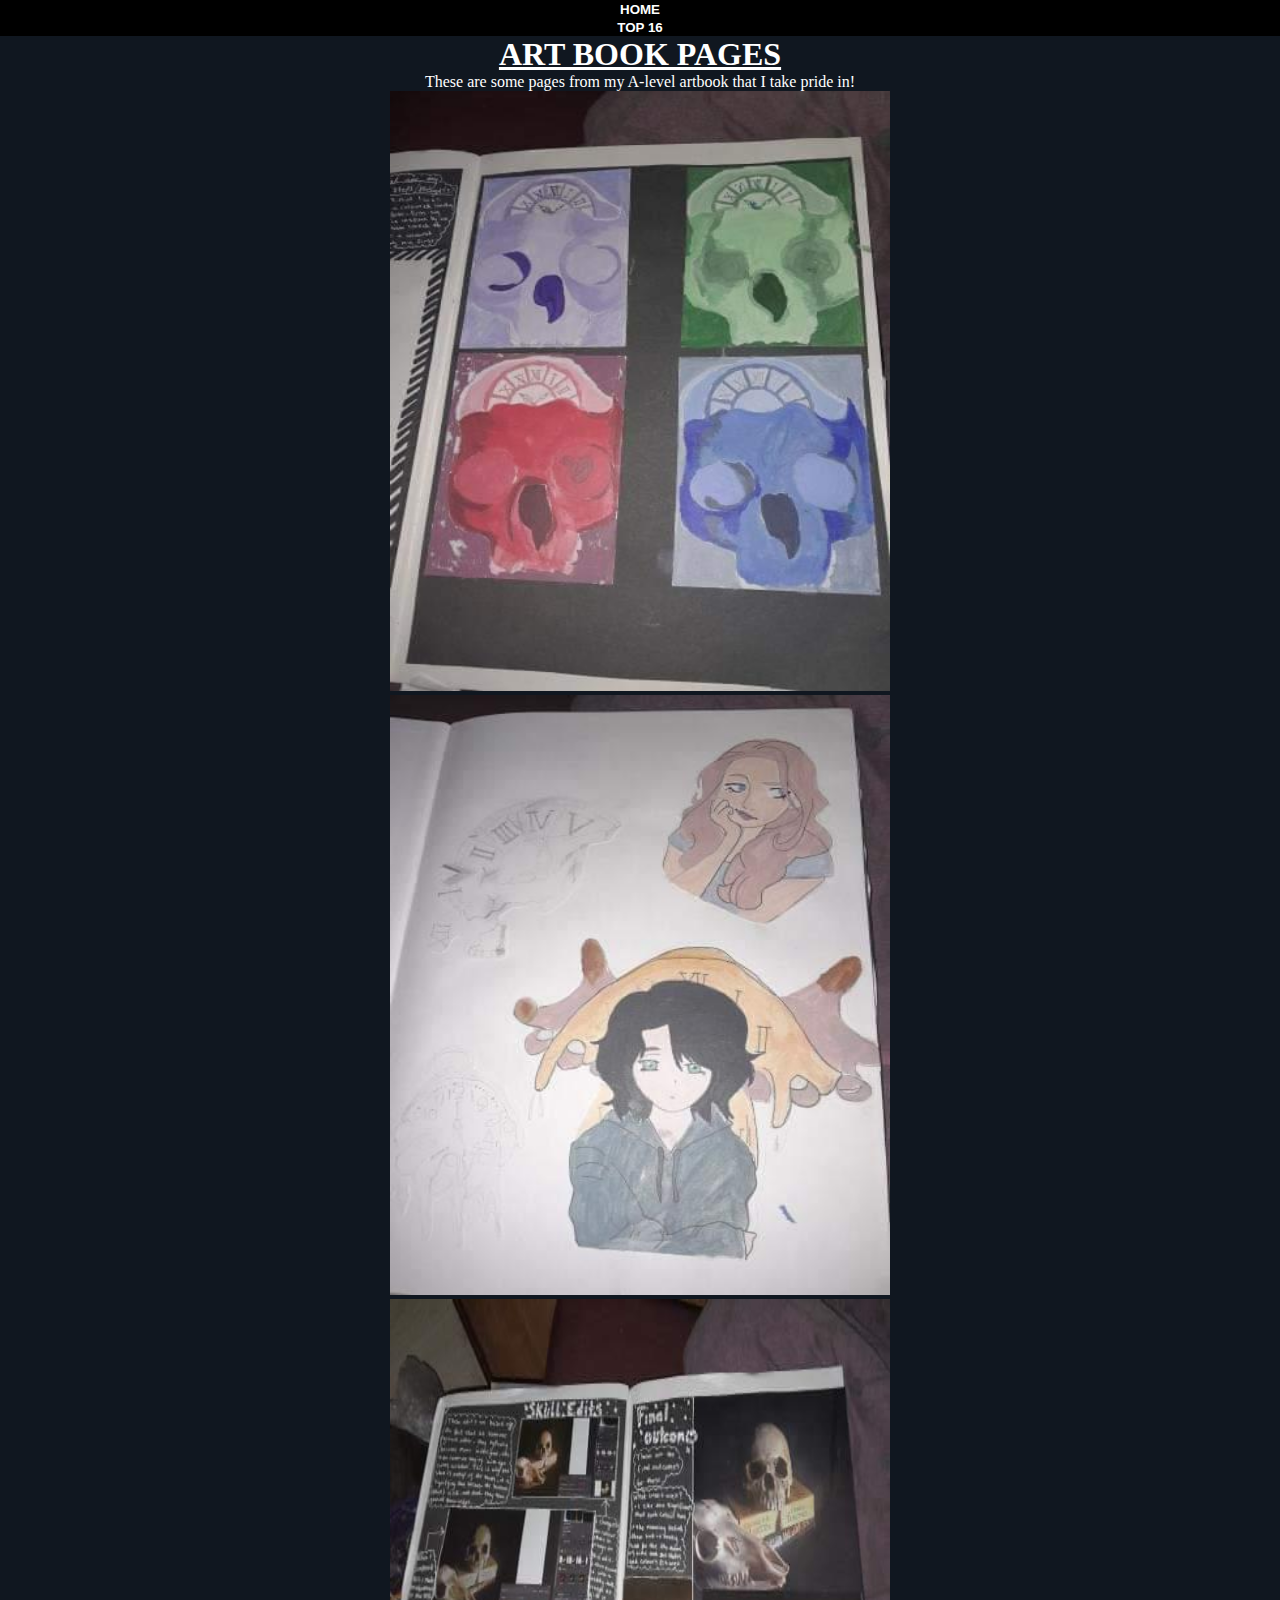
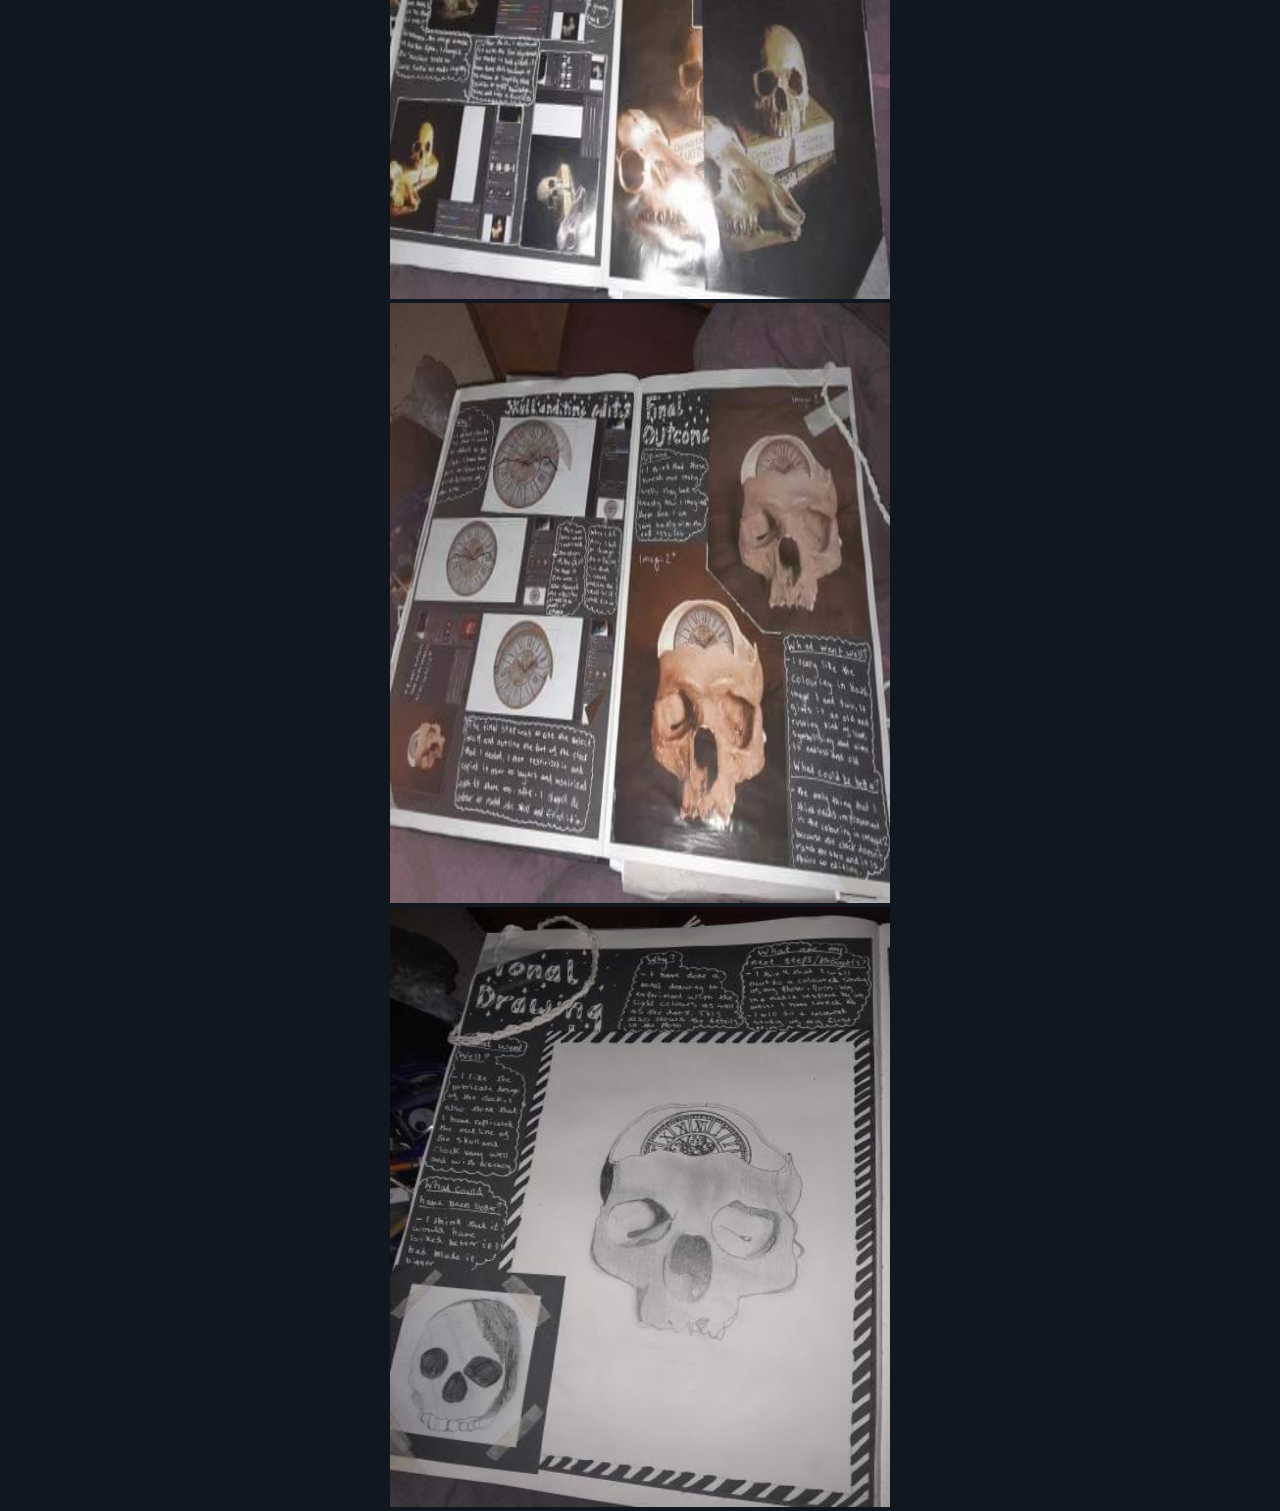
<file: ArtBookPages.html>
<!DOCTYPE html>
<html lang="en">
<head>
    <meta charset="UTF-8">
    <meta name="viewport" content="width=device-width, initial-scale=1.0">
    <link rel="stylesheet" href="style.css">
    <link rel="icon" href="https://aceinc.online/images/Logo/Logo Standing.png">
    <title>Tyler's Portfolio</title>
    <link href="https://cdn.jsdelivr.net/npm/bootstrap@5.3.2/dist/css/bootstrap.min.css" 
    rel="stylesheet" integrity="sha384-T3c6CoIi6uLrA9TneNEoa7RxnatzjcDSCmG1MXxSR1GAsXEV/Dwwykc2MPK8M2HN" 
    crossorigin="anonymous">
    <script src="https://cdn.jsdelivr.net/npm/bootstrap@5.3.2/dist/js/bootstrap.bundle.min.js" 
    integrity="sha384-C6RzsynM9kWDrMNeT87bh95OGNyZPhcTNXj1NW7RuBCsyN/o0jlpcV8Qyq46cDfL" 
    crossorigin="anonymous"></script>
</head>
<body class="body">
    <div class="row">
        <nav class="navbar navbar-expand-lg NavigationBar">
            <div class="col-sm-4"></div>
            <div class="col-sm-2 NavButton"><a href="./index.html"><button class="NavButton">Home</button></a></div>
            <div class="col-sm-2 NavButton"><a href="./portfolio.html"><button class="NavButton">Top 16</button></a></div>
            <div class="col-sm-4"></div>
        </nav>
    </div>

    <div class="container" style="text-align: center; ">
        <h1 class="SubHeader">
            Art Book Pages
        </h1>
        <p>These are some pages from my A-level artbook that I take pride in!</p>

        <div class="row">
            <div class="col-sm-6">
                <figure>
                    <img src="images/AnimePortraits/ArtBookPages/ABP 1.jpg" class="figure-img img-fluid rounded image" >
                    <figcaption class="figure-caption text-light">

                </figcaption>
                </figure>
            </div>
            <div class="col-sm-6">
                <figure>
                    <img src="images/AnimePortraits/ArtBookPages/ABP 2.jpg" class="figure-img img-fluid rounded image" >
                    <figcaption class="figure-caption text-light">
                        
                </figcaption>
                </figure>
            </div>
            <div class="col-sm-6">
                <figure>
                    <img src="images/AnimePortraits/ArtBookPages/ABP 3.jpg" class="figure-img img-fluid rounded image" >
                    <figcaption class="figure-caption text-light">
                        
                </figcaption>
                </figure>
            </div>
            <div class="col-sm-6">
                <figure>
                    <img src="images/AnimePortraits/ArtBookPages/ABP 4.jpg" class="figure-img img-fluid rounded image" >
                    <figcaption class="figure-caption text-light">
                        
                </figcaption>
                </figure>
            </div>
            <div class="col-sm-6">
                <figure>
                    <img src="images/AnimePortraits/ArtBookPages/ABP 5.jpg" class="figure-img img-fluid rounded image">
                    <figcaption class="figure-caption text-light">

                    </figcaption>
                </figure>
            </div>
        </div>
    </div>
    
    <script src="https://cdn.jsdelivr.net/npm/@popperjs/core@2.11.8/dist/umd/popper.min.js" integrity="sha384-I7E8VVD/ismYTF4hNIPjVp/Zjvgyol6VFvRkX/vR+Vc4jQkC+hVqc2pM8ODewa9r" crossorigin="anonymous"></script>
<script src="https://cdn.jsdelivr.net/npm/bootstrap@5.3.2/dist/js/bootstrap.min.js" integrity="sha384-BBtl+eGJRgqQAUMxJ7pMwbEyER4l1g+O15P+16Ep7Q9Q+zqX6gSbd85u4mG4QzX+" crossorigin="anonymous"></script>
</body>
</html>
</file>
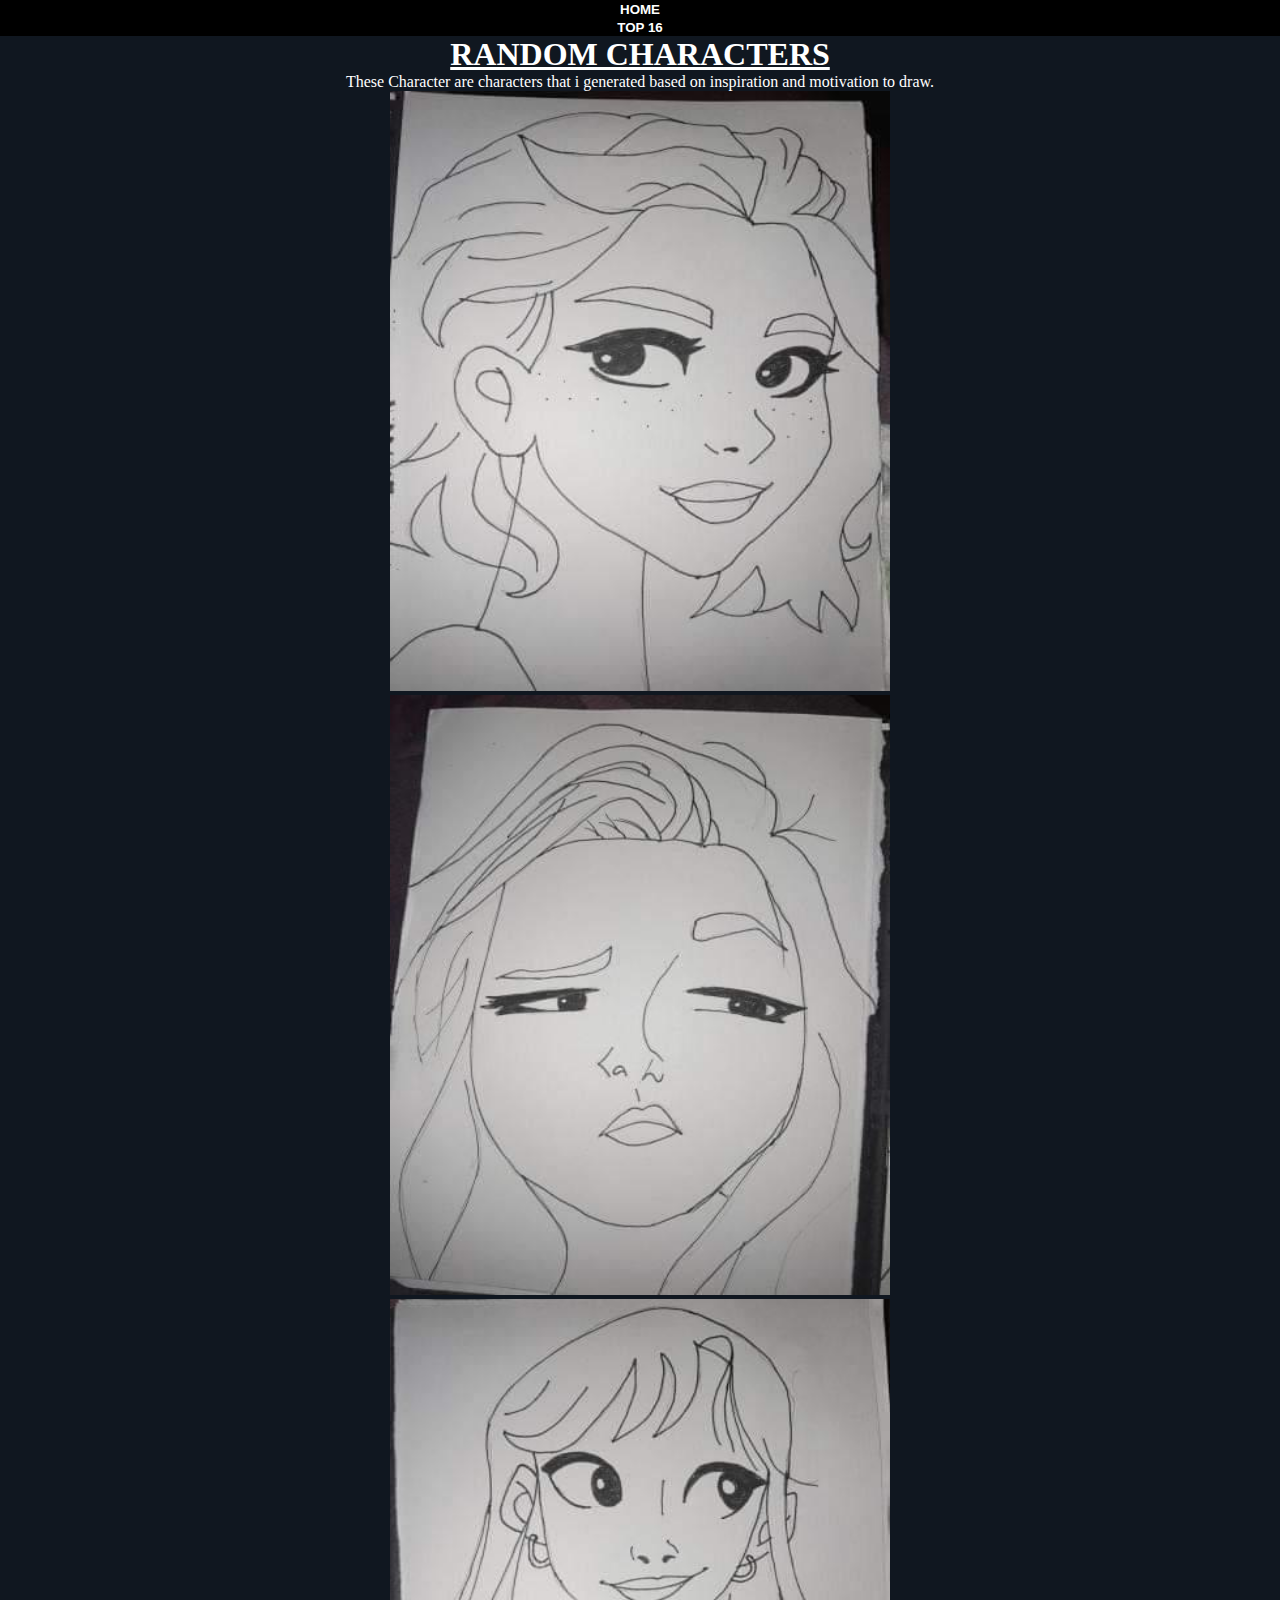
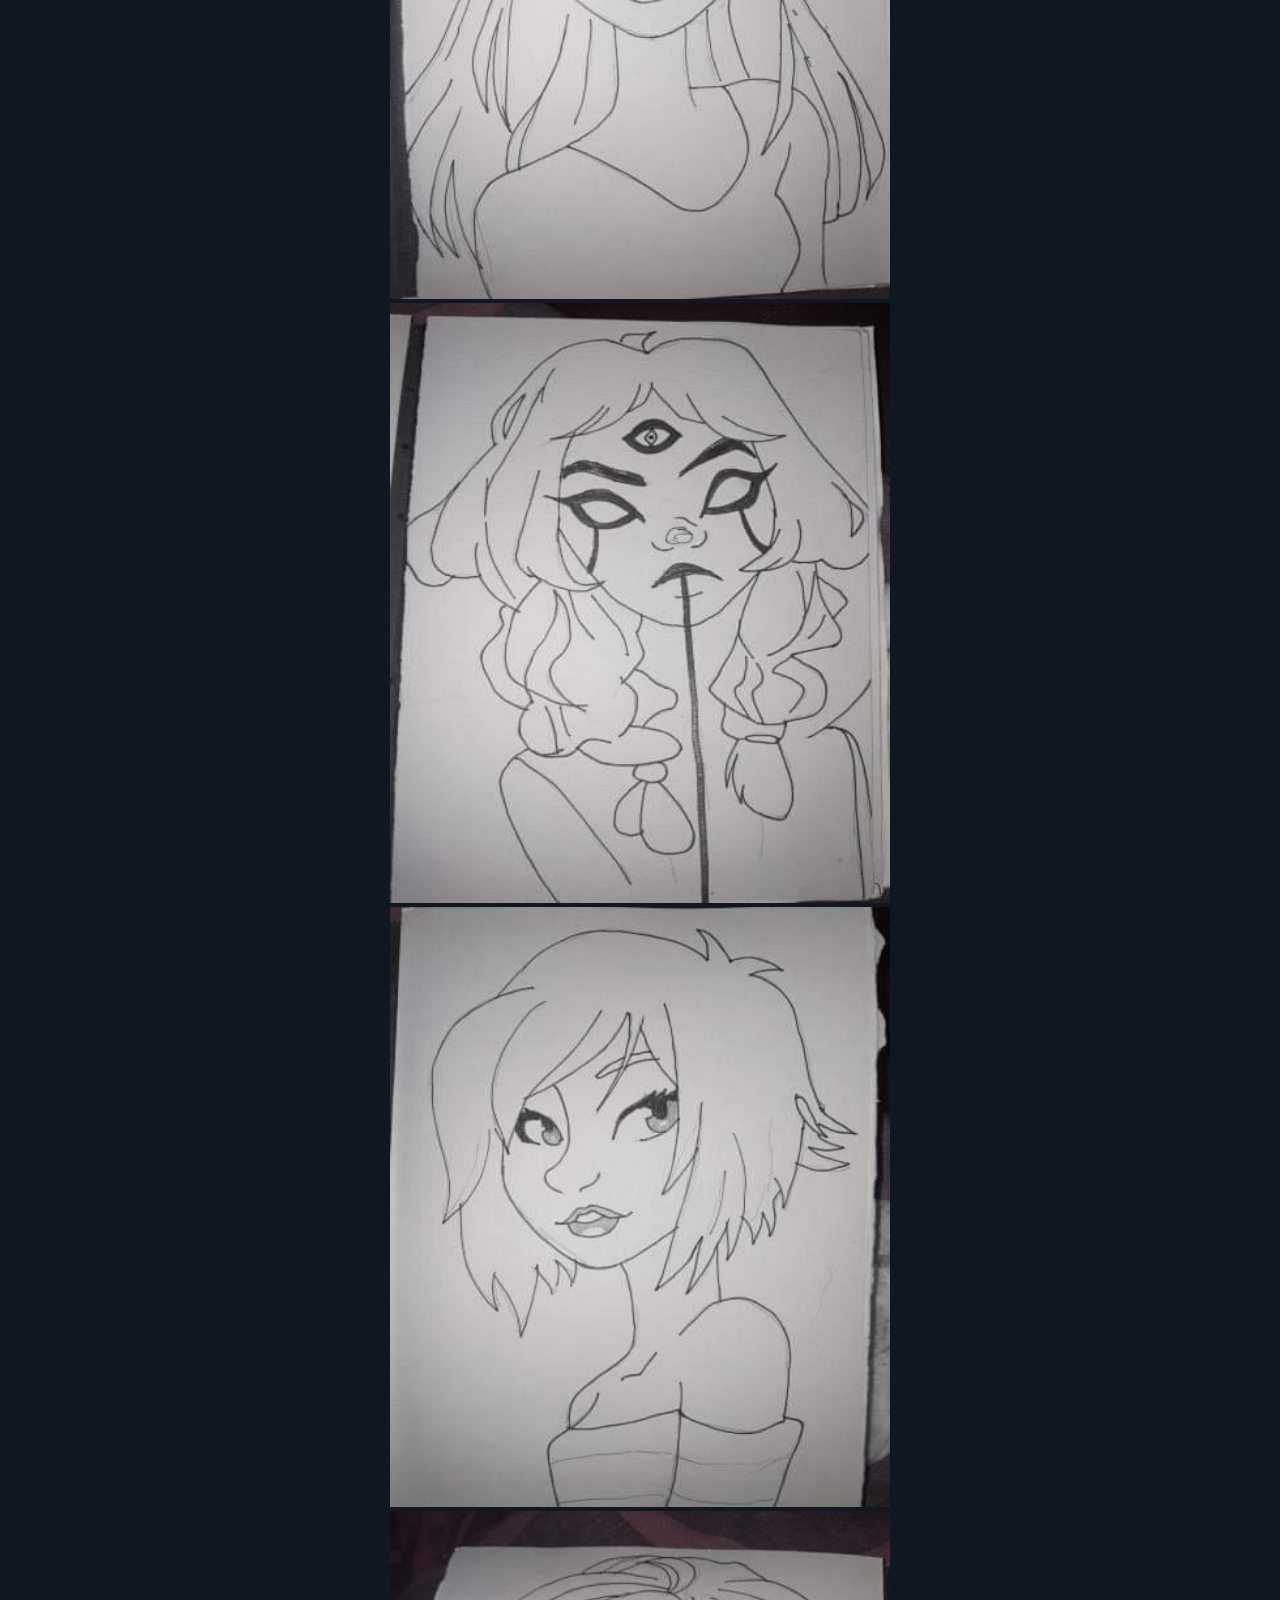
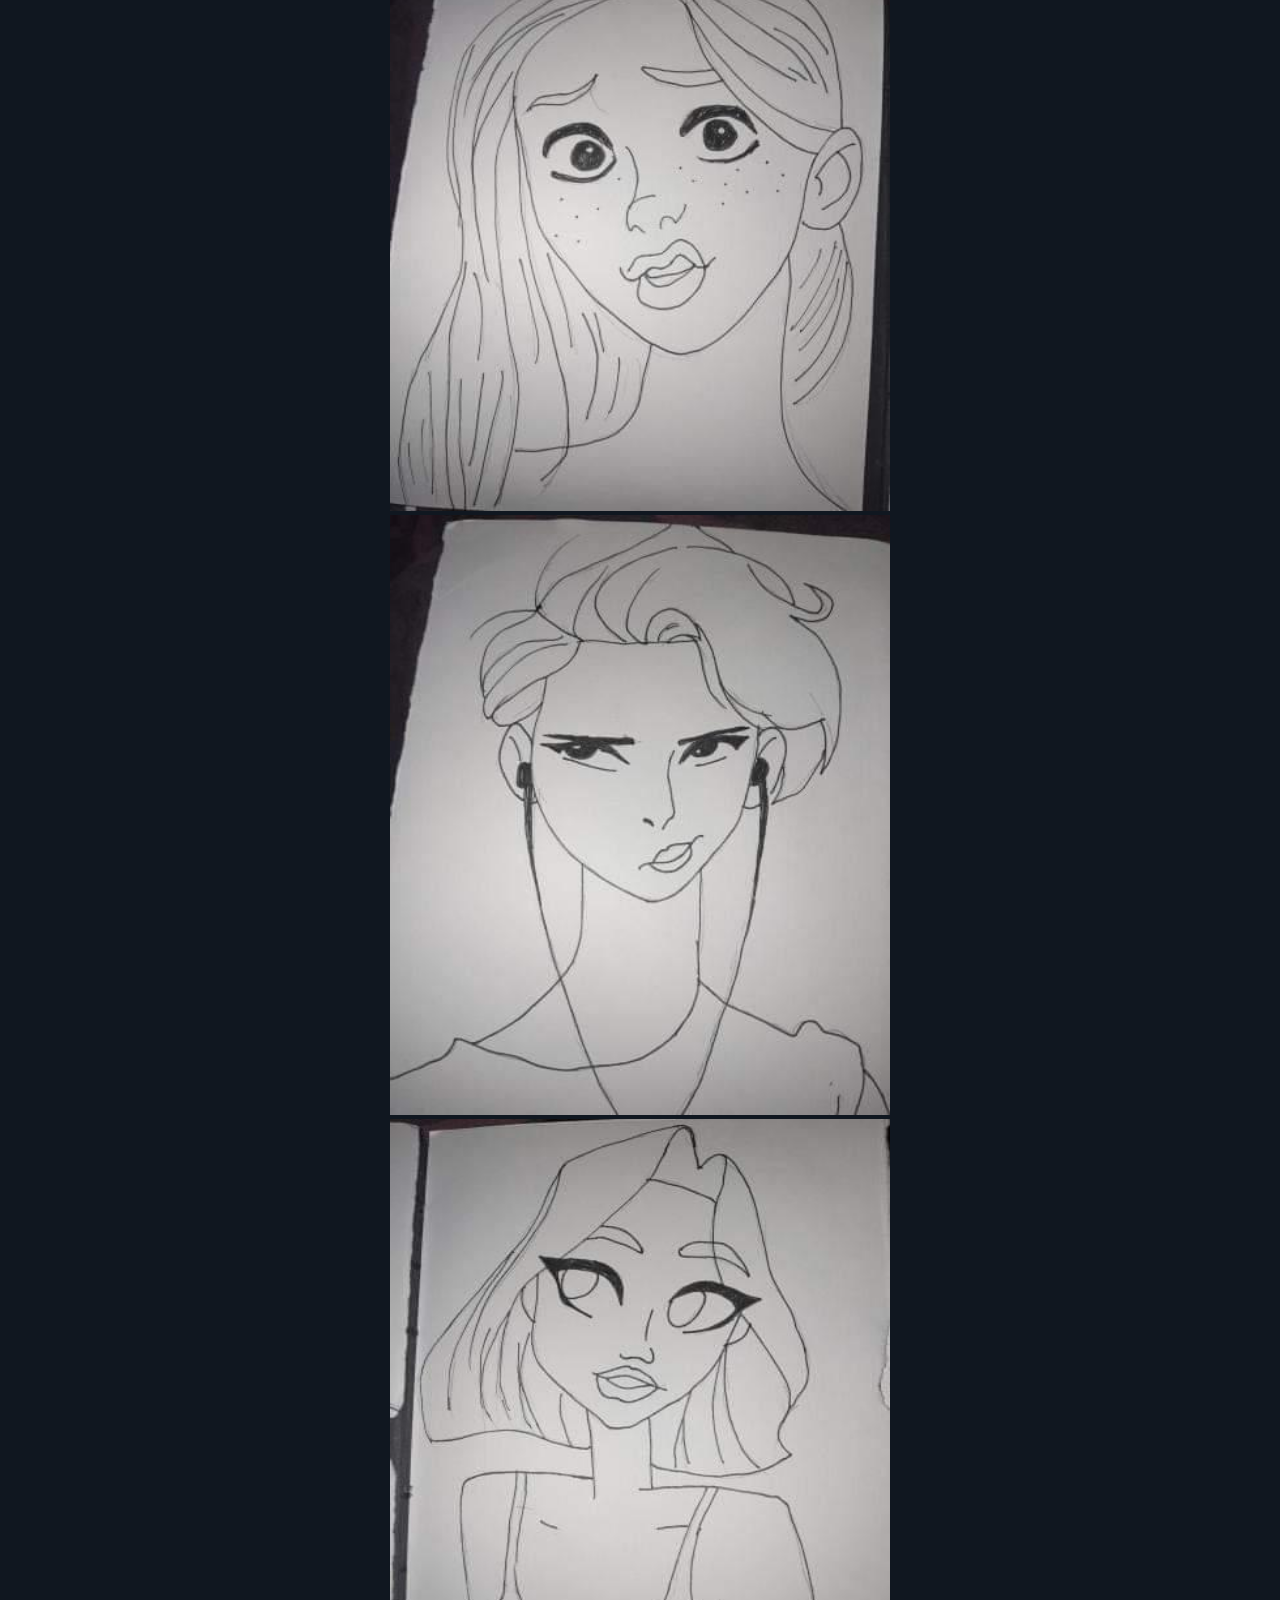
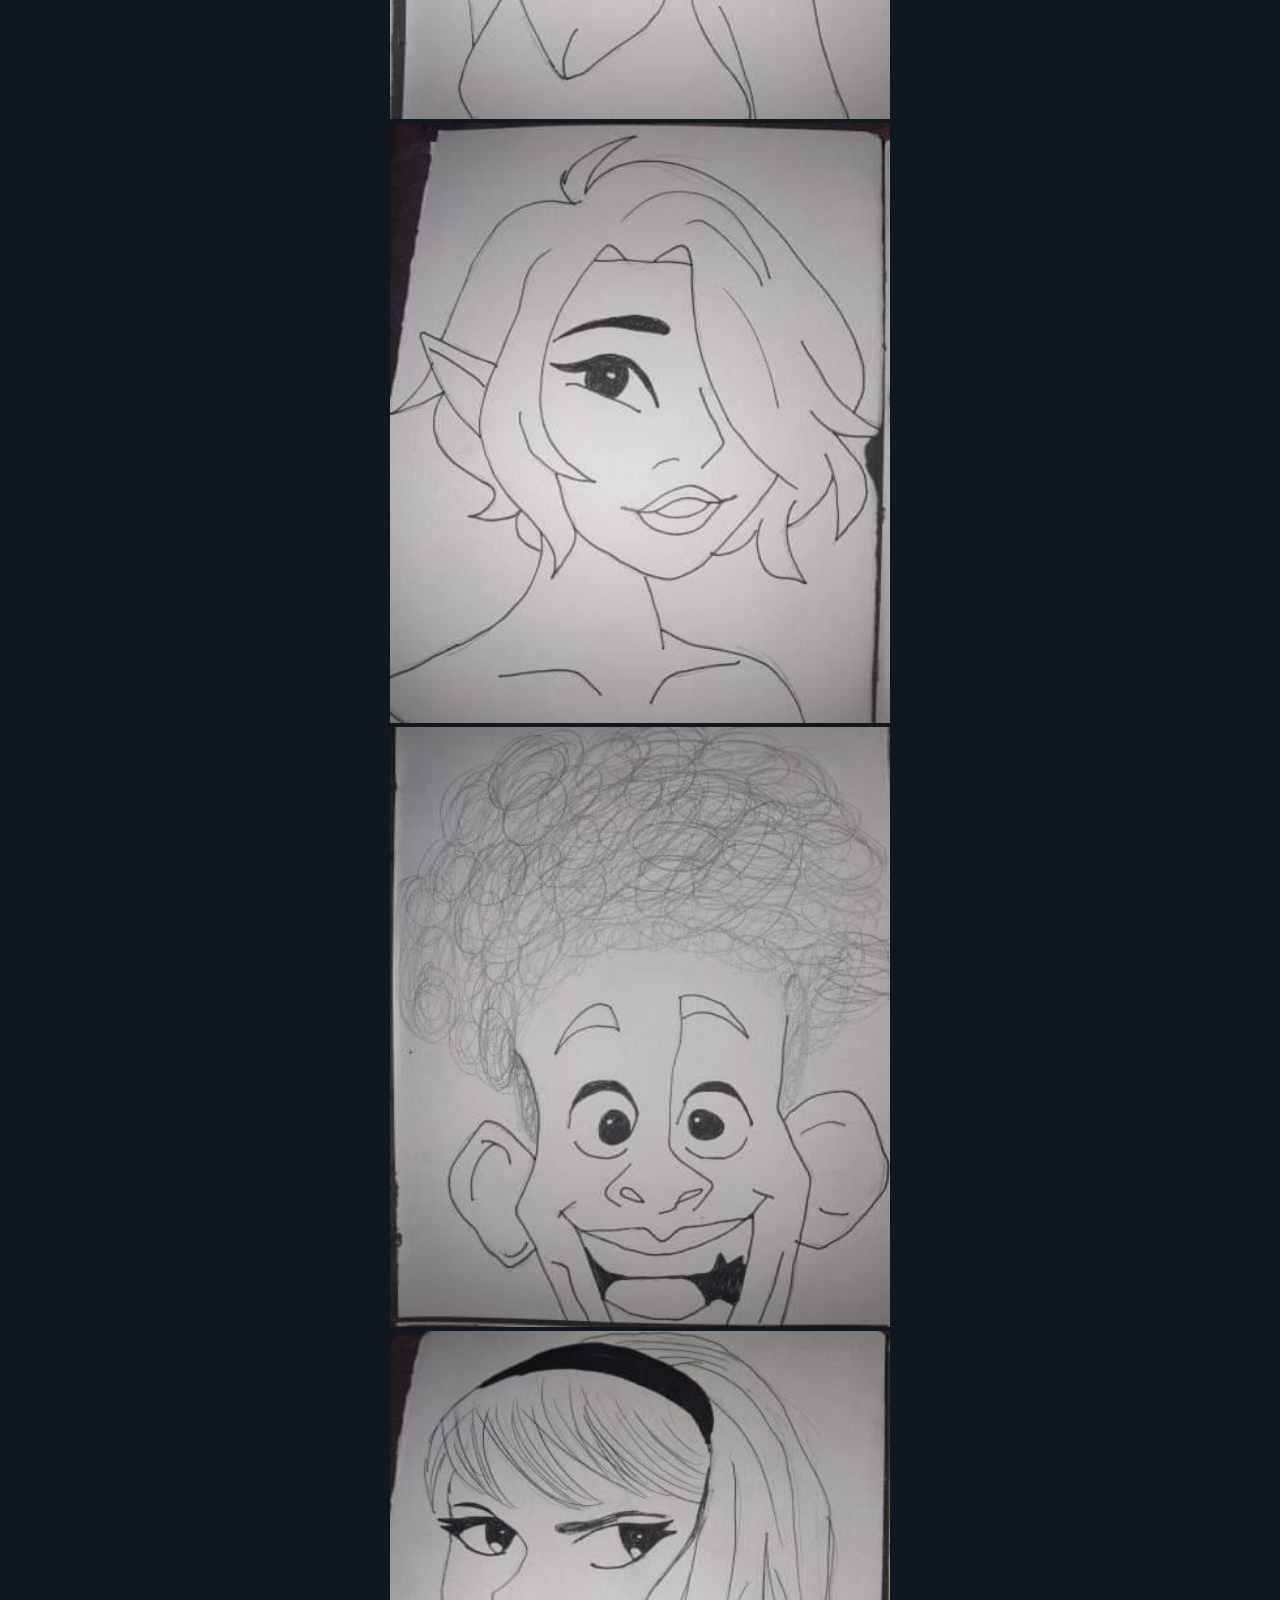
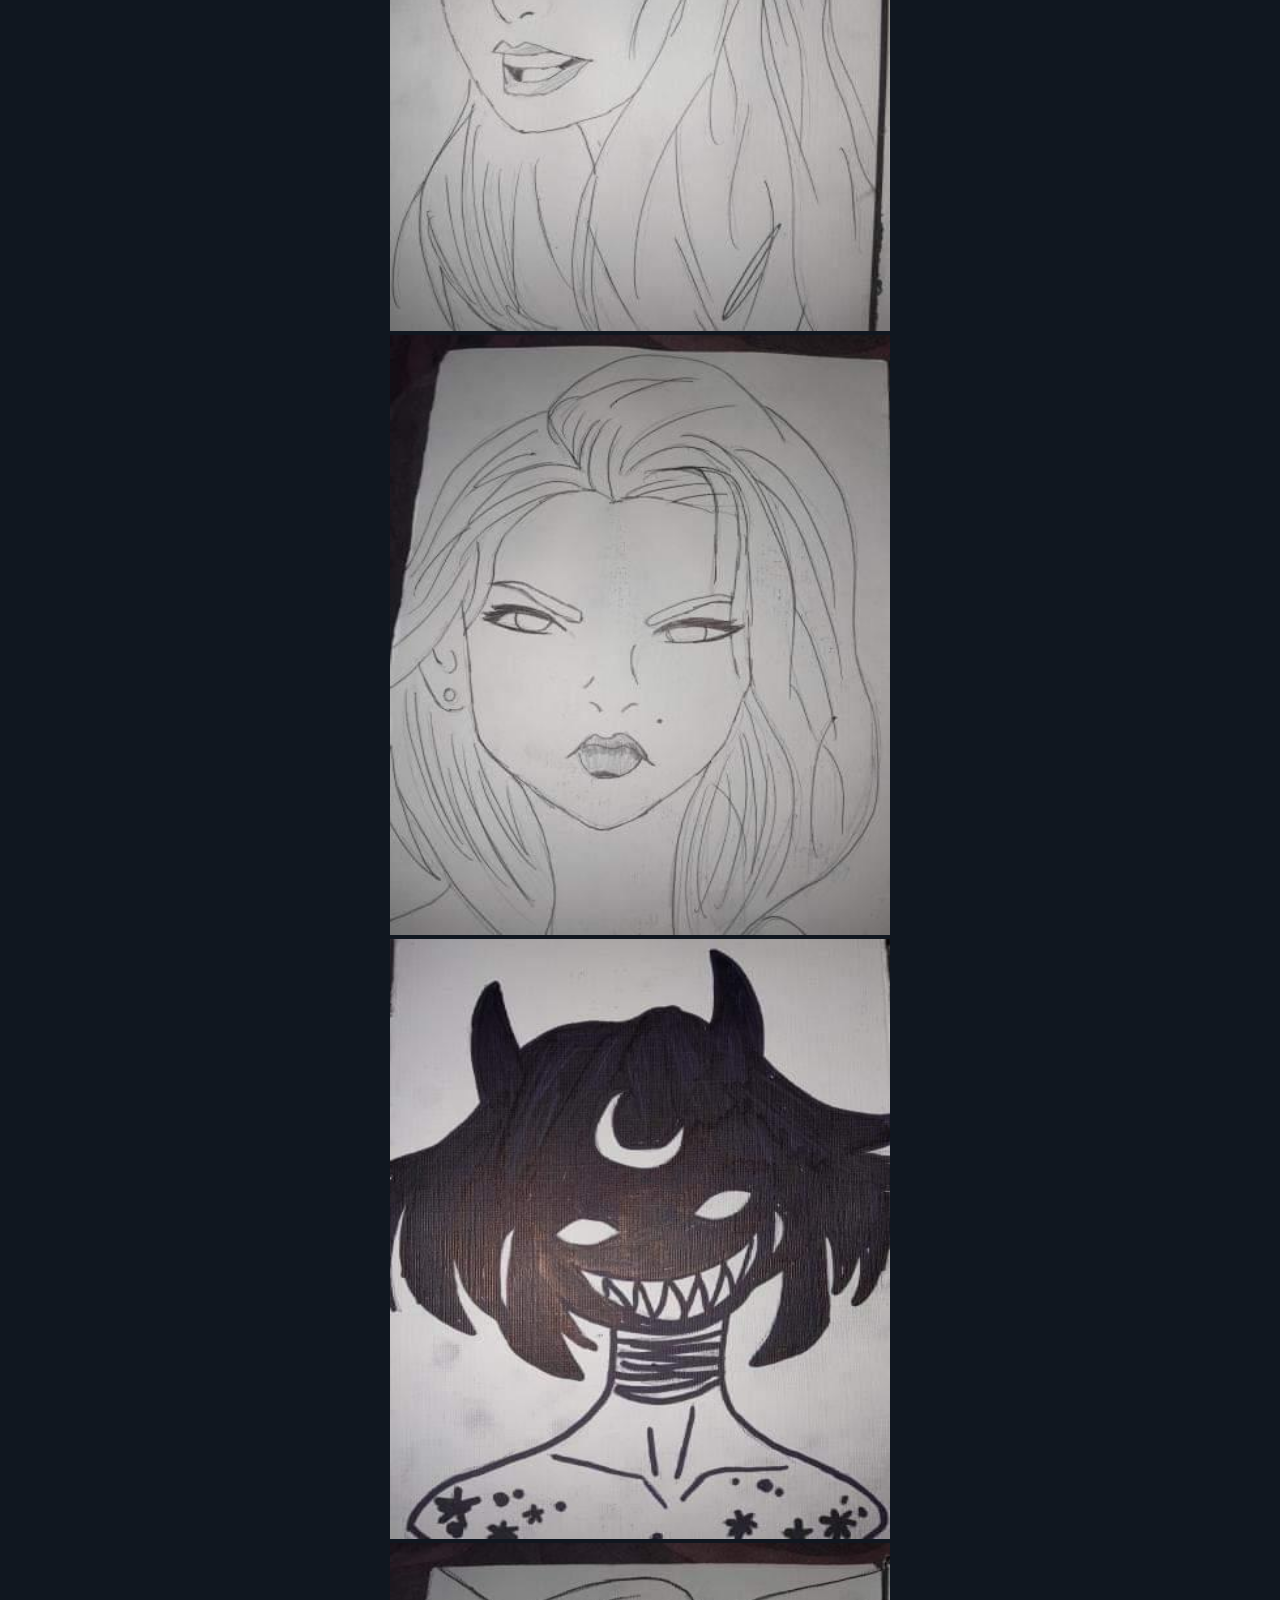
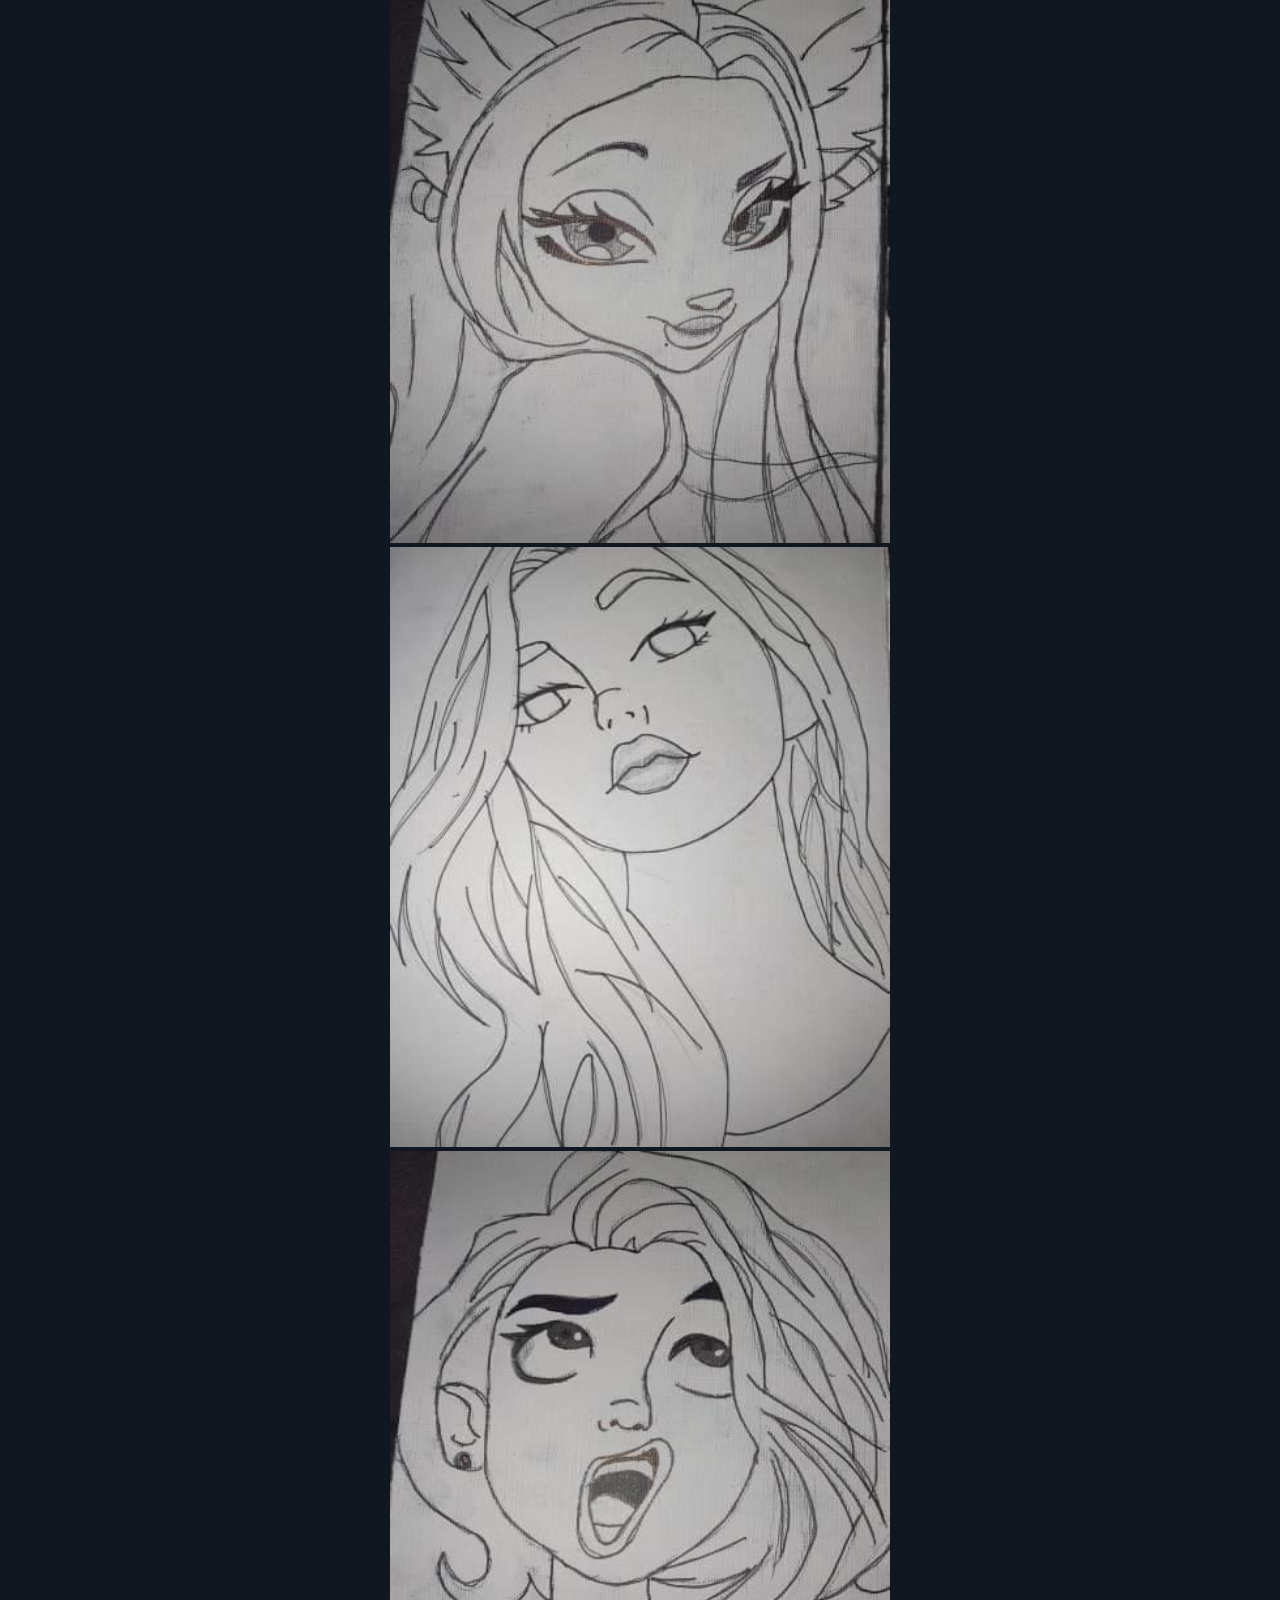
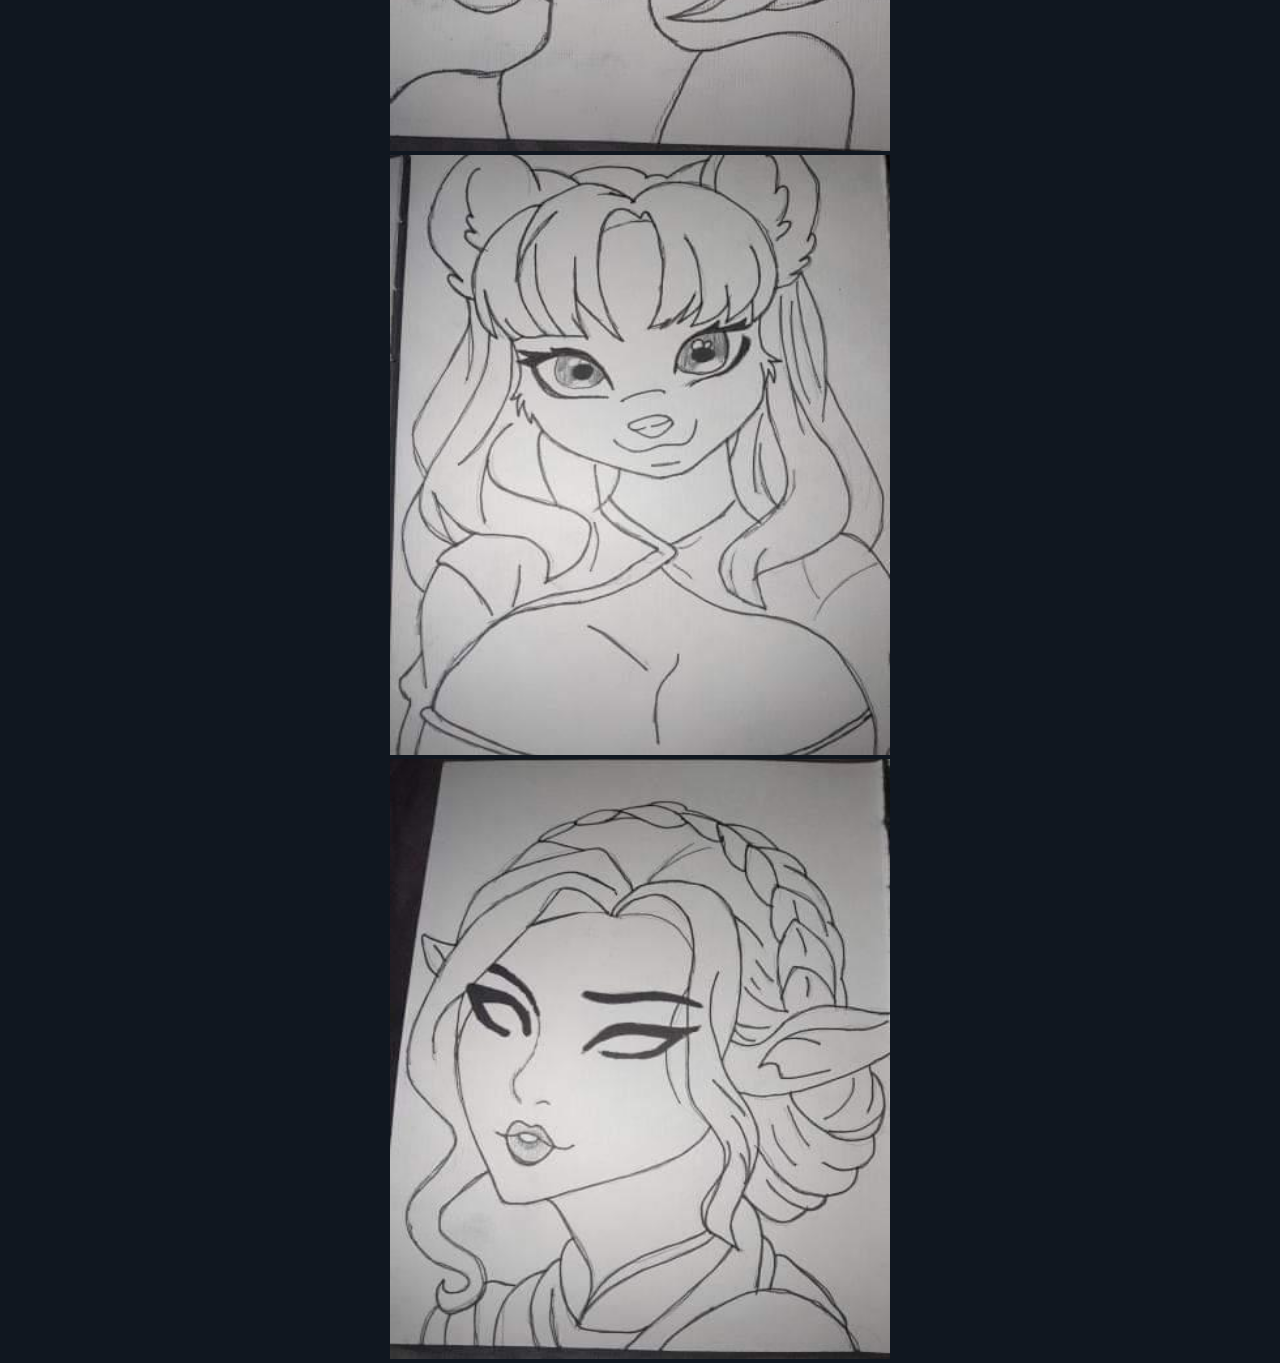
<file: GeneratedDrawings.html>
<!DOCTYPE html>
<html lang="en">
<head>
    <meta charset="UTF-8">
    <meta name="viewport" content="width=device-width, initial-scale=1.0">
    <link rel="stylesheet" href="style.css">
    <link rel="icon" href="https://aceinc.online/images/Logo/Logo Standing.png">
    <title>Tyler's Portfolio</title>
    <link href="https://cdn.jsdelivr.net/npm/bootstrap@5.3.2/dist/css/bootstrap.min.css" 
    rel="stylesheet" integrity="sha384-T3c6CoIi6uLrA9TneNEoa7RxnatzjcDSCmG1MXxSR1GAsXEV/Dwwykc2MPK8M2HN" 
    crossorigin="anonymous">
    <script src="https://cdn.jsdelivr.net/npm/bootstrap@5.3.2/dist/js/bootstrap.bundle.min.js" 
    integrity="sha384-C6RzsynM9kWDrMNeT87bh95OGNyZPhcTNXj1NW7RuBCsyN/o0jlpcV8Qyq46cDfL" 
    crossorigin="anonymous"></script>
</head>
<body class="body">
    <div class="row">
        <nav class="navbar navbar-expand-lg NavigationBar">
            <div class="col-sm-4"></div>
            <div class="col-sm-2 NavButton"><a href="./index.html"><button class="NavButton">Home</button></a></div>
            <div class="col-sm-2 NavButton"><a href="./portfolio.html"><button class="NavButton">Top 16</button></a></div>
            <div class="col-sm-4"></div>
        </nav>
    </div>

    <div class="container" style="text-align: center;">
    <h1 class="SubHeader">
        Random Characters
    </h1>
    <p>These Character are characters that i generated based on inspiration and motivation to draw.</p>
    <div class="row">
    <div class="col-sm-6">
        <figure>
            <img src="images/AnimePortraits/Randoms/Rando 1.jpg" class="figure-img img-fluid rounded image">
            <figCaption class="figure-caption text-light">
                
            </figCaption>
        </figure>
    </div>
    <div class="col-sm-6">
        <figure>
            <img src="images/AnimePortraits/Randoms/Rando 2.jpg" class="figure-img img-fluid rounded image">
            <figCaption class="figure-caption text-light">
              
            </figCaption>
        </figure>
    </div>
    <div class="col-sm-6">
        <figure>
            <img src="images/AnimePortraits/Randoms/Rando 3.jpg" class="figure-img img-fluid rounded image">
            <figCaption class="figure-caption text-light">
              
            </figCaption>
        </figure>
    </div>
    <div class="col-sm-6">
        <figure>
            <img src="images/AnimePortraits/Randoms/Rando 4.jpg" class="figure-img img-fluid rounded image">
            <figCaption class="figure-caption text-light">
              
            </figCaption>
        </figure>
    </div>
    <div class="col-sm-6">
        <figure>
            <img src="images/AnimePortraits/Randoms/Rando 5.jpg" class="figure-img img-fluid rounded image">
            <figCaption class="figure-caption text-light">
              
            </figCaption>
        </figure>
    </div>
    <div class="col-sm-6">
        <figure>
            <img src="images/AnimePortraits/Randoms/Rando 6.jpg" class="figure-img img-fluid rounded image">
            <figCaption class="figure-caption text-light">
              
            </figCaption>
        </figure>
    </div>
    <div class="col-sm-6">
        <figure>
            <img src="images/AnimePortraits/Randoms/Rando 7.jpg" class="figure-img img-fluid rounded image">
            <figCaption class="figure-caption text-light">
              
            </figCaption>
        </figure>
    </div>
    <div class="col-sm-6">
        <figure>
            <img src="images/AnimePortraits/Randoms/Rando 8.jpg" class="figure-img img-fluid rounded image">
            <figCaption class="figure-caption text-light">
              
            </figCaption>
        </figure>
    </div>
    <div class="col-sm-6">
        <figure>
            <img src="images/AnimePortraits/Randoms/Rando 9.jpg" class="figure-img img-fluid rounded image">
            <figCaption class="figure-caption text-light">
              
            </figCaption>
        </figure>
    </div>
    <div class="col-sm-6">
        <figure>
            <img src="images/AnimePortraits/Randoms/Rando 10.jpg" class="figure-img img-fluid rounded image">
            <figCaption class="figure-caption text-light">
              
            </figCaption>
        </figure>
    </div>
    <div class="col-sm-6">
        <figure>
            <img src="images/AnimePortraits/Randoms/Rando 11.jpg" class="figure-img img-fluid rounded image">
            <figCaption class="figure-caption text-light">
              
            </figCaption>
        </figure>
    </div>
    <div class="col-sm-6">
        <figure>
            <img src="images/AnimePortraits/Randoms/Rando 12.jpg" class="figure-img img-fluid rounded image">
            <figCaption class="figure-caption text-light">
              
            </figCaption>
        </figure>
    </div>
    <div class="col-sm-6">
        <figure>
            <img src="images/AnimePortraits/Randoms/Rando 13.jpg" class="figure-img img-fluid rounded image">
            <figCaption class="figure-caption text-light">
              
            </figCaption>
        </figure>
    </div>
    <div class="col-sm-6">
        <figure>
            <img src="images/AnimePortraits/Randoms/Rando 14.jpg" class="figure-img img-fluid rounded image">
            <figCaption class="figure-caption text-light">
              
            </figCaption>
        </figure>
    </div>
    <div class="col-sm-6">
        <figure>
            <img src="images/AnimePortraits/Randoms/Rando 15.jpg" class="figure-img img-fluid rounded image">
            <figCaption class="figure-caption text-light">
              
            </figCaption>
        </figure>
    </div>
    <div class="col-sm-6">
        <figure>
            <img src="images/AnimePortraits/Randoms/Rando 16.jpg" class="figure-img img-fluid rounded image">
            <figCaption class="figure-caption text-light">
              
            </figCaption>
        </figure>
    </div>
    <div class="col-sm-6">
        <figure>
            <img src="images/AnimePortraits/Randoms/Rando 17.jpg" class="figure-img img-fluid rounded image">
            <figCaption class="figure-caption text-light">
              
            </figCaption>
        </figure>
    </div>
    <div class="col-sm-6">
        <figure>
            <img src="images/AnimePortraits/Randoms/Rando 18.jpg" class="figure-img img-fluid rounded image">
            <figCaption class="figure-caption text-light">
              
            </figCaption>
        </figure>
    </div>
</div>
</div>
    <script src="https://cdn.jsdelivr.net/npm/@popperjs/core@2.11.8/dist/umd/popper.min.js" integrity="sha384-I7E8VVD/ismYTF4hNIPjVp/Zjvgyol6VFvRkX/vR+Vc4jQkC+hVqc2pM8ODewa9r" crossorigin="anonymous"></script>
<script src="https://cdn.jsdelivr.net/npm/bootstrap@5.3.2/dist/js/bootstrap.min.js" integrity="sha384-BBtl+eGJRgqQAUMxJ7pMwbEyER4l1g+O15P+16Ep7Q9Q+zqX6gSbd85u4mG4QzX+" crossorigin="anonymous"></script>
</body>
</html>
</file>
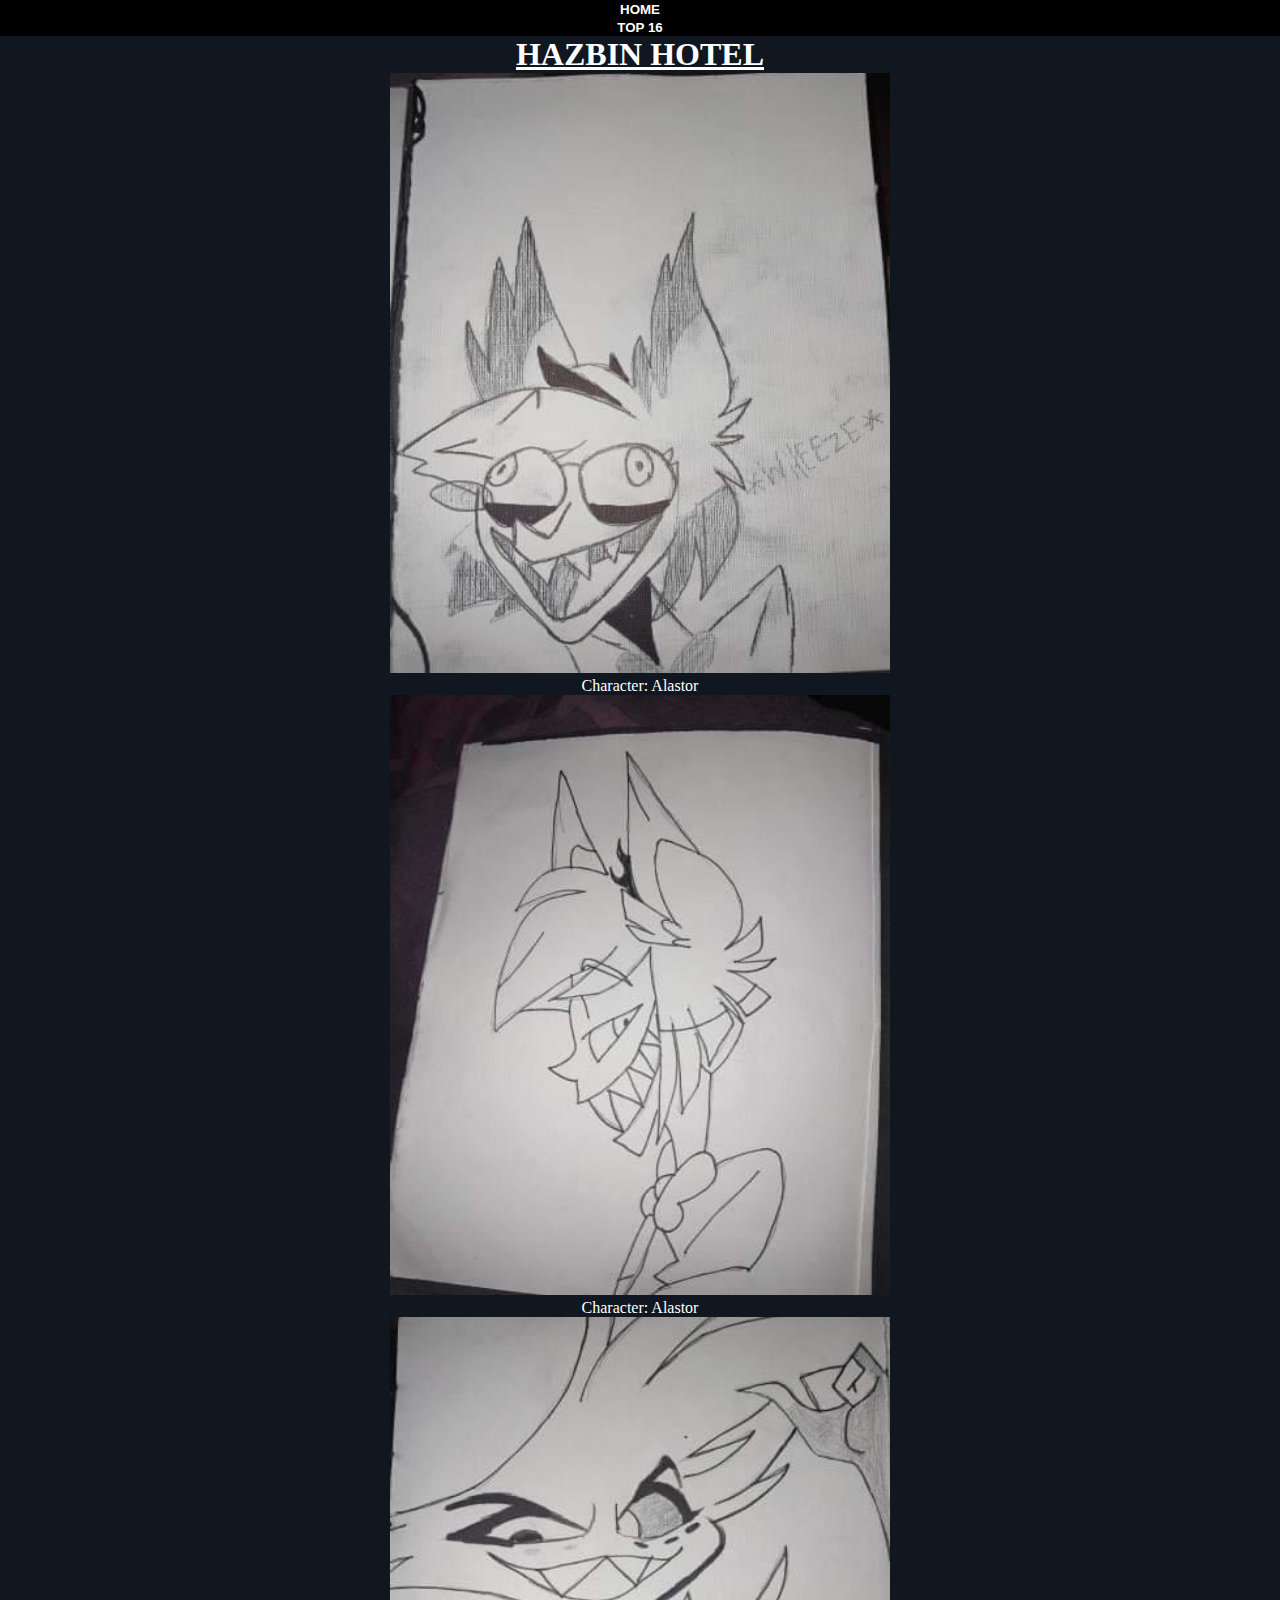
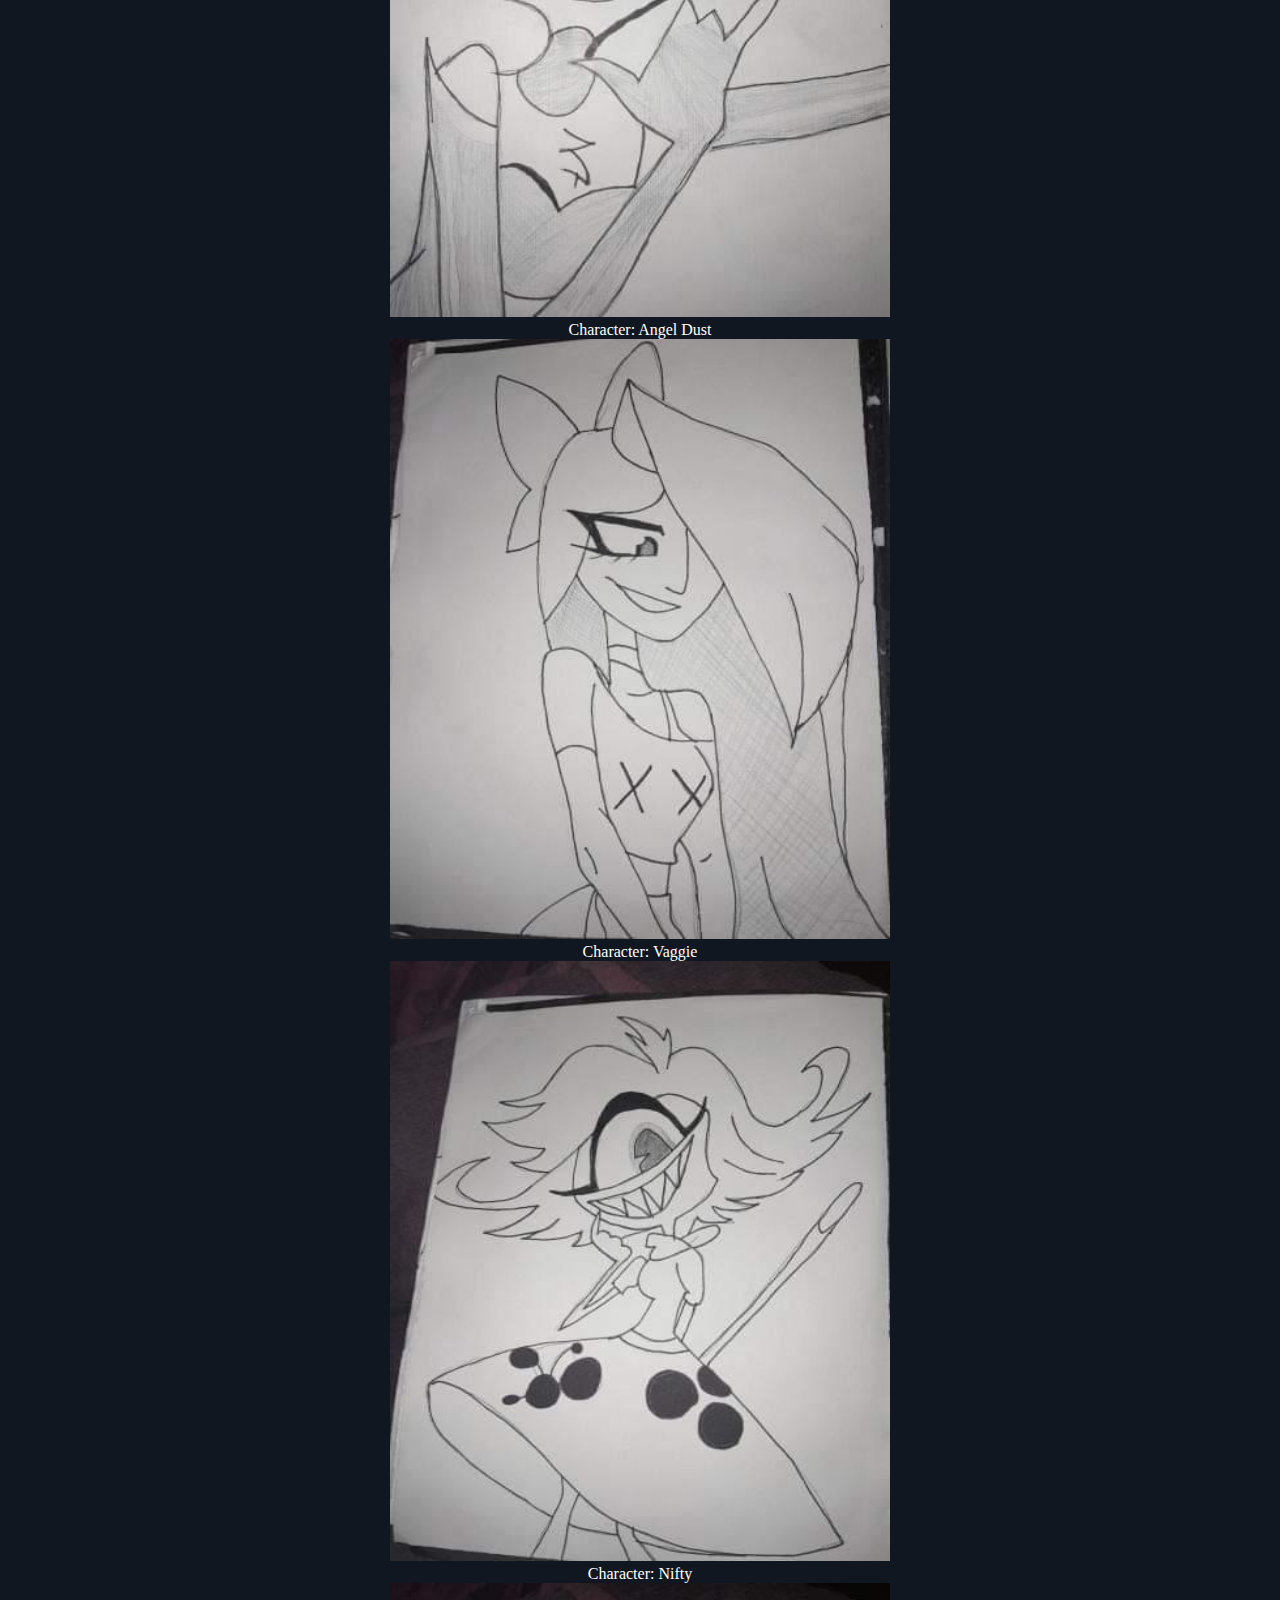
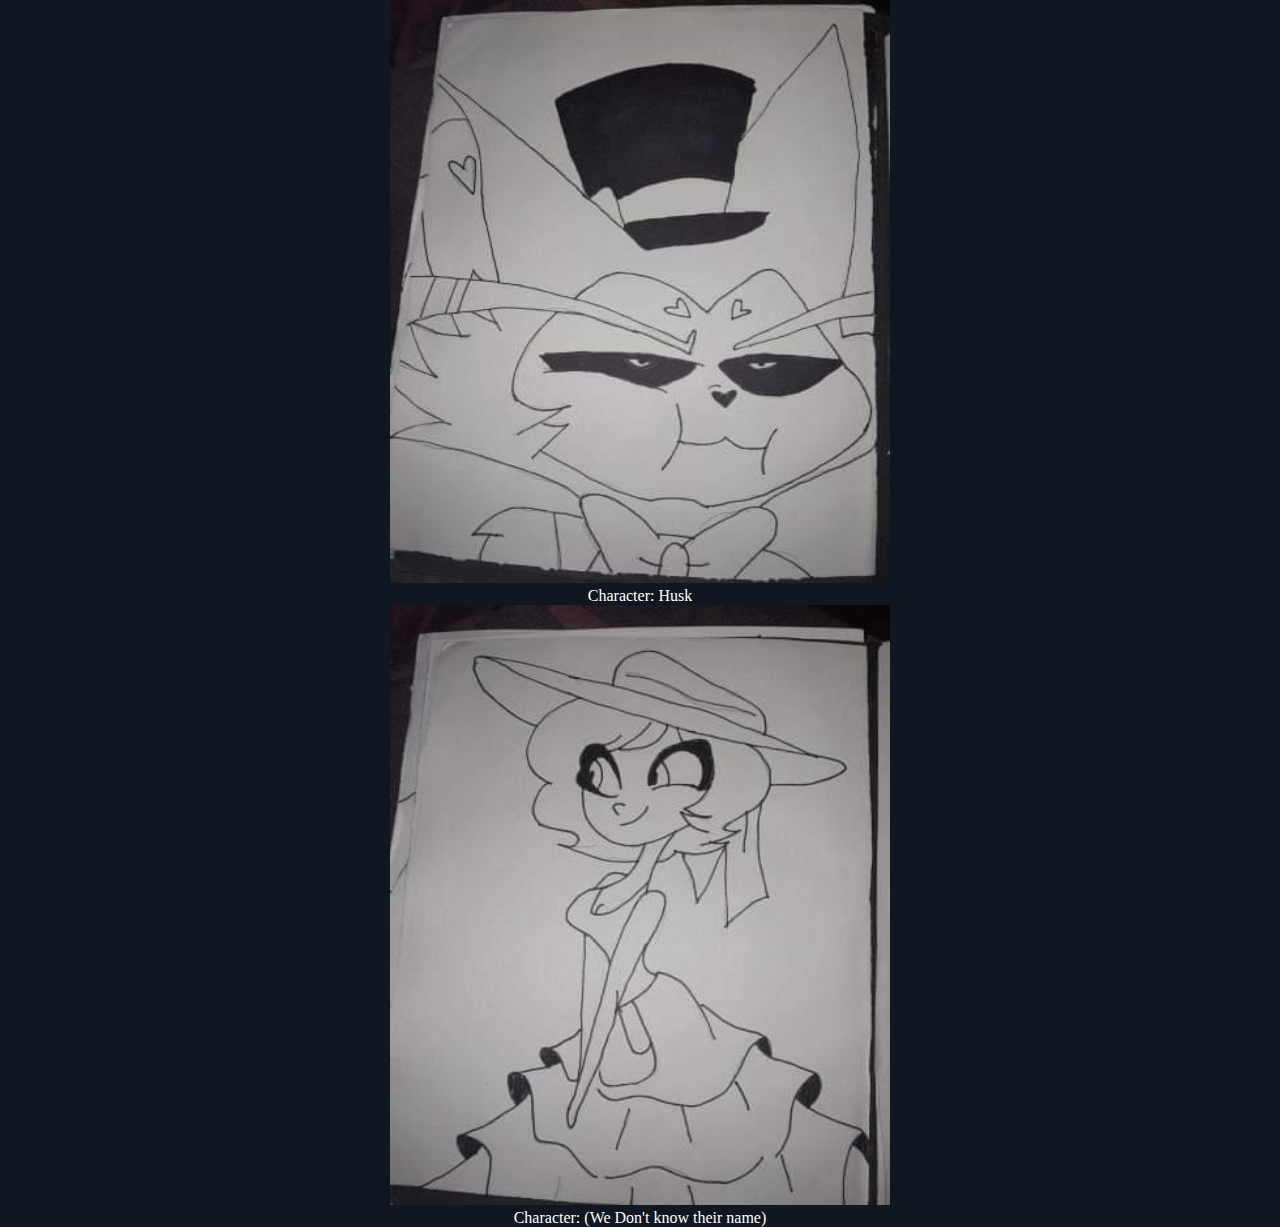
<file: HazbinHotel.html>
<!DOCTYPE html>
<html lang="en">
<head>
    <meta charset="UTF-8">
    <meta name="viewport" content="width=device-width, initial-scale=1.0">
    <link rel="stylesheet" href="style.css">
    <link rel="icon" href="https://aceinc.online/images/Logo/Logo Standing.png">
    <title>Tyler's Portfolio</title>
    <link href="https://cdn.jsdelivr.net/npm/bootstrap@5.3.2/dist/css/bootstrap.min.css" 
    rel="stylesheet" integrity="sha384-T3c6CoIi6uLrA9TneNEoa7RxnatzjcDSCmG1MXxSR1GAsXEV/Dwwykc2MPK8M2HN" 
    crossorigin="anonymous">
    <script src="https://cdn.jsdelivr.net/npm/bootstrap@5.3.2/dist/js/bootstrap.bundle.min.js" 
    integrity="sha384-C6RzsynM9kWDrMNeT87bh95OGNyZPhcTNXj1NW7RuBCsyN/o0jlpcV8Qyq46cDfL" 
    crossorigin="anonymous"></script>
</head>
<body class="body">
    <div class="row">
        <nav class="navbar navbar-expand-lg NavigationBar">
            <div class="col-sm-4"></div>
            <div class="col-sm-2 NavButton"><a href="./index.html"><button class="NavButton">Home</button></a></div>
            <div class="col-sm-2 NavButton"><a href="./portfolio.html"><button class="NavButton">Top 16</button></a></div>
            <div class="col-sm-4"></div>
        </nav>
    </div>
    <div class="container" style="text-align: center;">
    <h1 class="SubHeader">
        Hazbin Hotel
    </h1>

<div class="row">
    <div class="col-sm-6">
        <figure>
            <img src="images/AnimePortraits/Hazbin Hotel/Alastor HH.jpg" class="figure-img img-fluid rounded image" >
            <figcaption class="figure-caption text-light">
                Character: Alastor
        </figcaption>
        </figure>
    </div>
    <div class="col-sm-6">
        <figure>
            <img src="images/AnimePortraits/Hazbin Hotel/Alastor2 HH.jpg" class="figure-img img-fluid rounded image">
            <figCaption class="figure-caption text-light">
              Character: Alastor
            </figCaption>
        </figure>
    </div>
    <div class="col-sm-6">
        <figure>
            <img src="images/AnimePortraits/Hazbin Hotel/Angel Dust HH.jpg" class="figure-img img-fluid rounded image" >
            <figcaption class="figure-caption text-light">
                Character: Angel Dust
        </figcaption>
        </figure>
    </div>
    <div class="col-sm-6">
        <figure>
            <img src="images/AnimePortraits/Hazbin Hotel/Vaggie HH.jpg" class="figure-img img-fluid rounded image">
            <figCaption class="figure-caption text-light">
              Character: Vaggie
            </figCaption>
        </figure>
    </div>
    <div class="col-sm-6">
        <figure>
            <img src="images/AnimePortraits/Hazbin Hotel/Nifty HH.jpg" class="figure-img img-fluid rounded image">
            <figCaption class="figure-caption text-light">
              Character: Nifty
            </figCaption>
        </figure>
    </div>
    <div class="col-sm-6">
        <figure>
            <img src="images/AnimePortraits/Hazbin Hotel/Husk HH.jpg" class="figure-img img-fluid rounded image">
            <figCaption class="figure-caption text-light">
              Character: Husk
            </figCaption>
        </figure>
    </div>
    <div class="col-sm-6">
        <figure>
            <img src="images/AnimePortraits/Hazbin Hotel/BackgroundChar HH.jpg" class="figure-img img-fluid rounded image">
            <figCaption class="figure-caption text-light">
              Character: (We Don't know their name)
            </figCaption>
        </figure>
    </div>
</div>

    <script src="https://cdn.jsdelivr.net/npm/@popperjs/core@2.11.8/dist/umd/popper.min.js" integrity="sha384-I7E8VVD/ismYTF4hNIPjVp/Zjvgyol6VFvRkX/vR+Vc4jQkC+hVqc2pM8ODewa9r" crossorigin="anonymous"></script>
<script src="https://cdn.jsdelivr.net/npm/bootstrap@5.3.2/dist/js/bootstrap.min.js" integrity="sha384-BBtl+eGJRgqQAUMxJ7pMwbEyER4l1g+O15P+16Ep7Q9Q+zqX6gSbd85u4mG4QzX+" crossorigin="anonymous"></script>
</body>
</html>
</file>
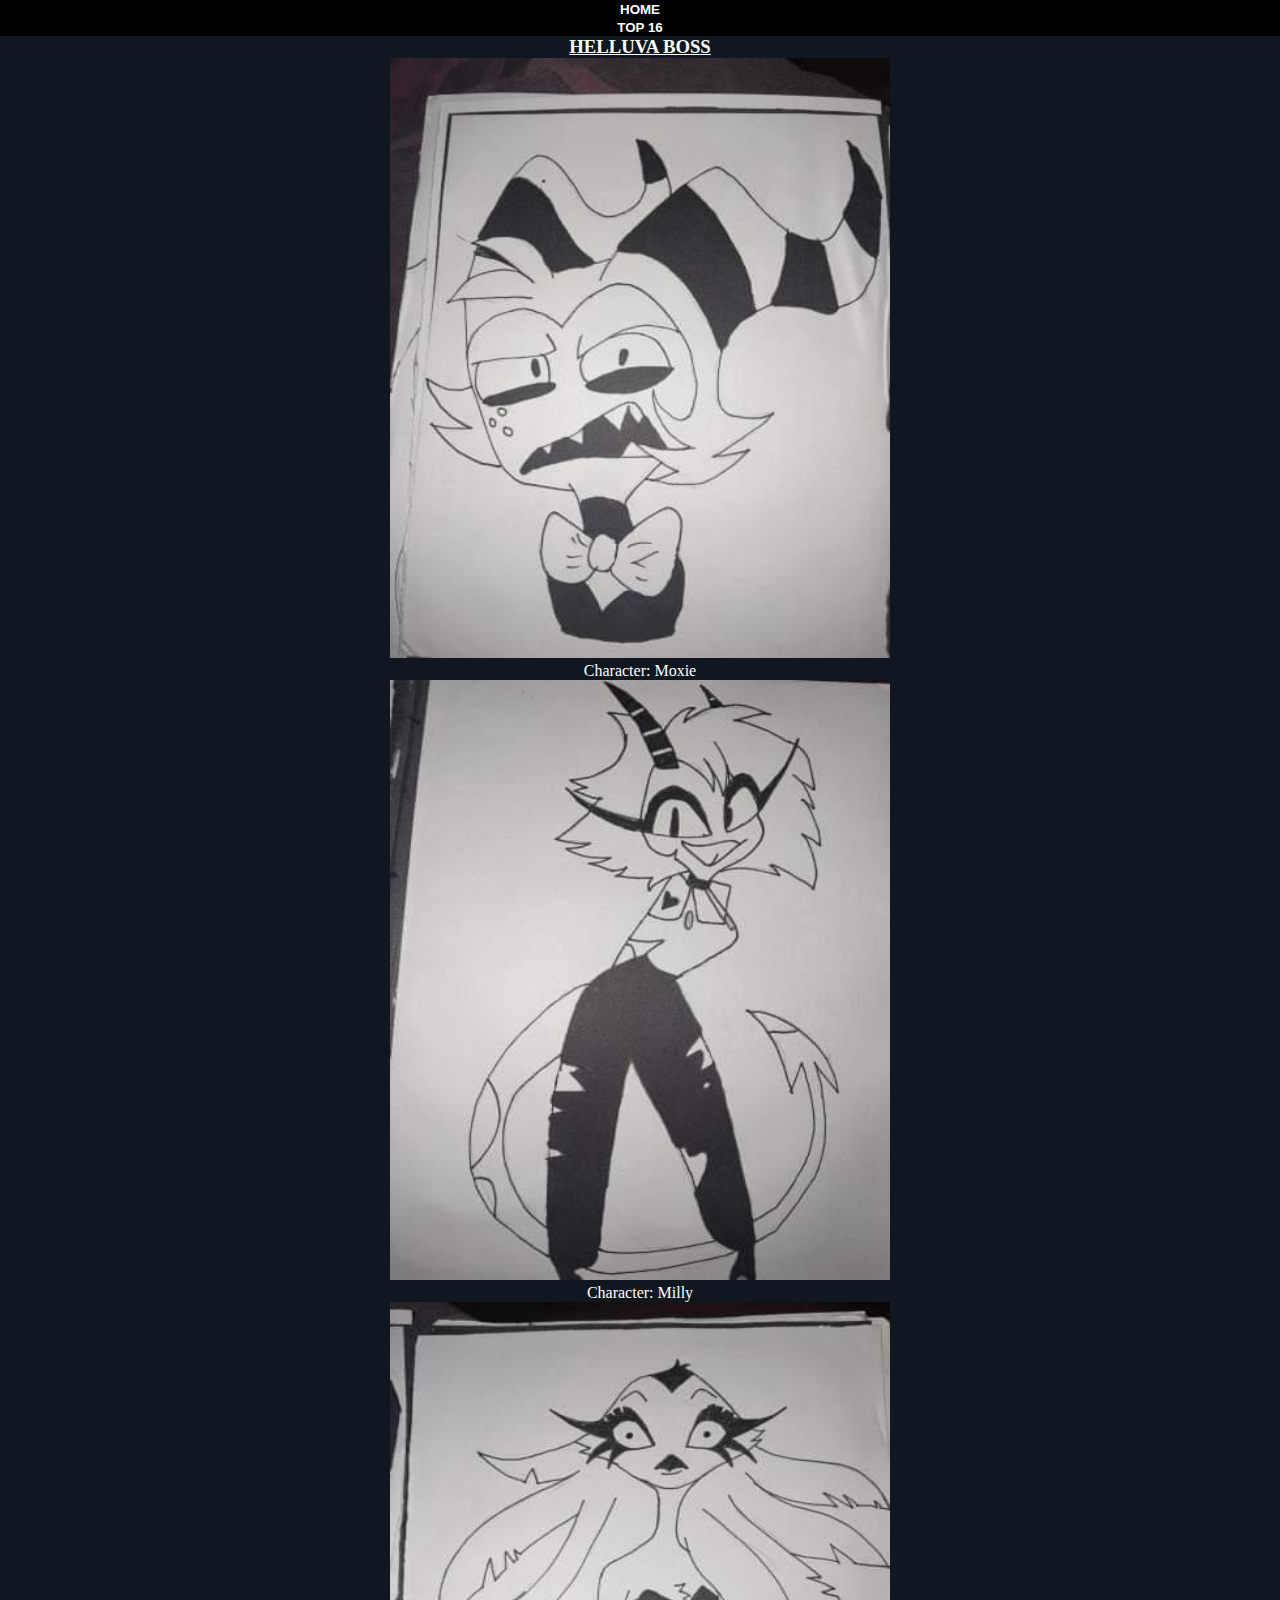
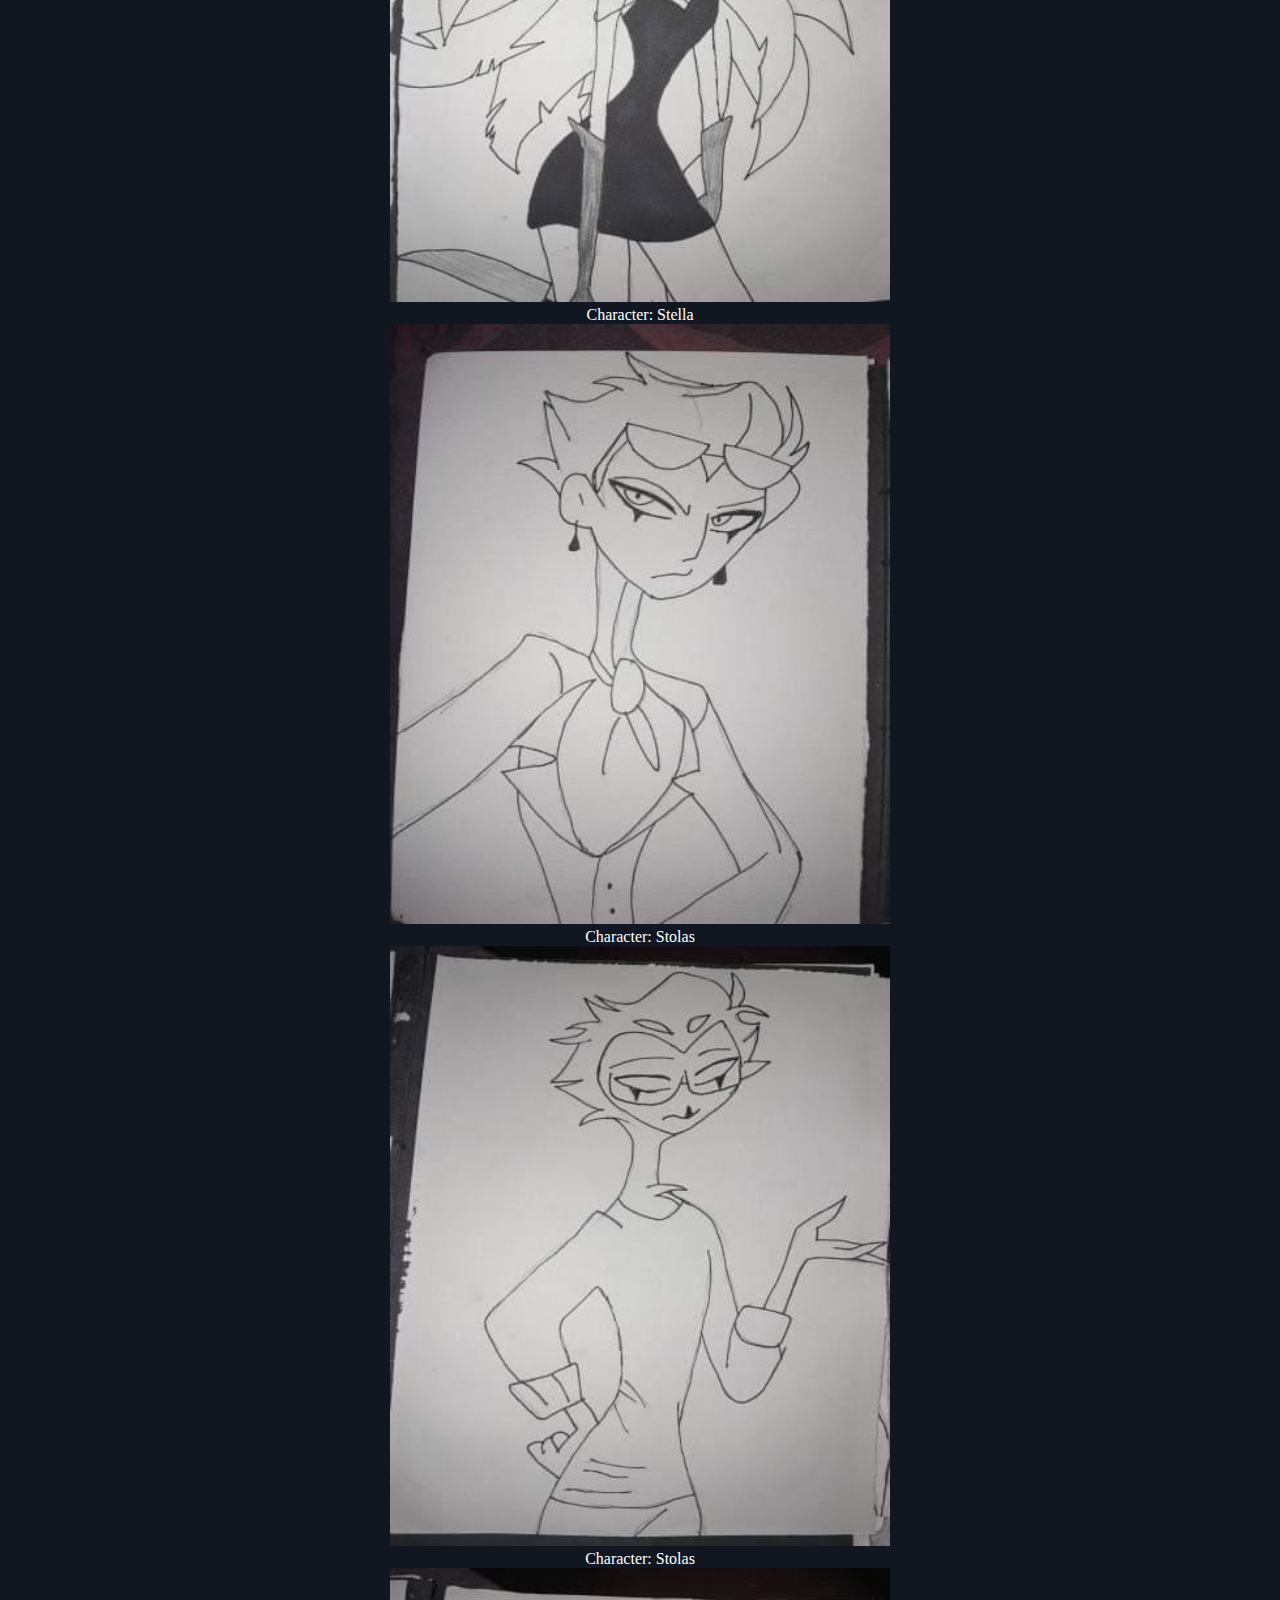
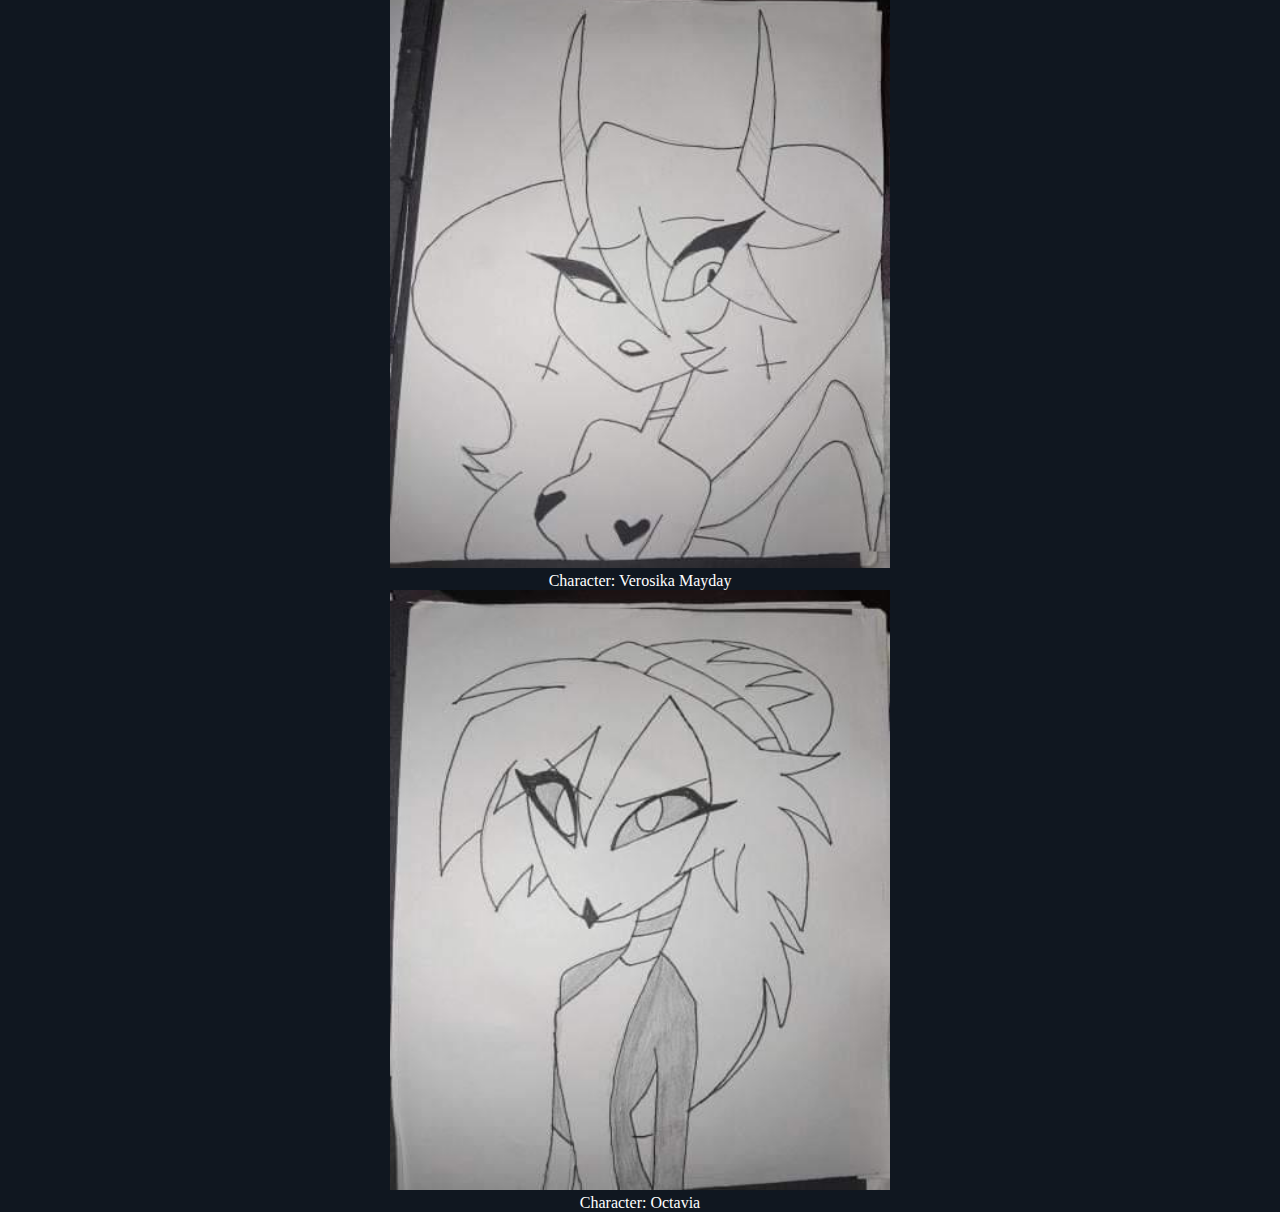
<file: HelluvaBoss.html>
<!DOCTYPE html>
<html lang="en">
<head>
    <meta charset="UTF-8">
    <meta name="viewport" content="width=device-width, initial-scale=1.0">
    <link rel="stylesheet" href="style.css">
    <link rel="icon" href="https://aceinc.online/images/Logo/Logo Standing.png">
    <title>Tyler's Portfolio</title>
    <link href="https://cdn.jsdelivr.net/npm/bootstrap@5.3.2/dist/css/bootstrap.min.css" 
    rel="stylesheet" integrity="sha384-T3c6CoIi6uLrA9TneNEoa7RxnatzjcDSCmG1MXxSR1GAsXEV/Dwwykc2MPK8M2HN" 
    crossorigin="anonymous">
    <script src="https://cdn.jsdelivr.net/npm/bootstrap@5.3.2/dist/js/bootstrap.bundle.min.js" 
    integrity="sha384-C6RzsynM9kWDrMNeT87bh95OGNyZPhcTNXj1NW7RuBCsyN/o0jlpcV8Qyq46cDfL" 
    crossorigin="anonymous"></script>
</head>
<body class="body">
    <div class="row">
        <nav class="navbar navbar-expand-lg NavigationBar">
            <div class="col-sm-4"></div>
            <div class="col-sm-2 NavButton"><a href="./index.html"><button class="NavButton">Home</button></a></div>
            <div class="col-sm-2 NavButton"><a href="./portfolio.html"><button class="NavButton">Top 16</button></a></div>
            <div class="col-sm-4"></div>
        </nav>
    </div>
<div class="container" style="text-align: center;">
    <h3 class="SubHeader">
        Helluva Boss
    </h3>
<div class="row">
    <div class="col-sm-6">
        <figure>
            <img src="images/AnimePortraits/Helluva Boss/Moxie HB.jpg" class="figure-img img-fluid rounded image">
            <figCaption class="figure-caption text-light">
                Character: Moxie
            </figCaption>
        </figure>
    </div>
    <div class="col-sm-6">
        <figure>
            <img src="images/AnimePortraits/Helluva Boss/Milly HB.jpg" class="figure-img img-fluid rounded image">
            <figCaption class="figure-caption text-light">
              Character: Milly
            </figCaption>
        </figure>
    </div>
    <div class="col-sm-6">
        <figure>
            <img src="images/AnimePortraits/Helluva Boss/Stella HB.jpg" class="figure-img img-fluid rounded image">
            <figCaption class="figure-caption text-light">
                Character: Stella
            </figCaption>
        </figure>
    </div>
    <div class="col-sm-6">
        <figure>
            <img src="images/AnimePortraits/Helluva Boss/Stolas HB.jpg" class="figure-img img-fluid rounded image">
            <figCaption class="figure-caption text-light">
                Character: Stolas
            </figCaption>
        </figure>
    </div>
    <div class="col-sm-6">
        <figure>
            <img src="images/AnimePortraits/Helluva Boss/Stolas2 HB.jpg" class="figure-img img-fluid rounded image">
            <figCaption class="figure-caption text-light">
              Character: Stolas
            </figCaption>
        </figure>
    </div>
    <div class="col-sm-6">
        <figure>
            <img src="images/AnimePortraits/Helluva Boss/Verosika Mayday HB.jpg" class="figure-img img-fluid rounded image">
            <figCaption class="figure-caption text-light">
              Character: Verosika Mayday
            </figCaption>
        </figure>
    </div>
    <div class="col-sm-6">
        <figure>
            <img src="images/AnimePortraits/Helluva Boss/Octavia HB.jpg" class="figure-img img-fluid rounded image">
            <figCaption class="figure-caption text-light">
              Character: Octavia
            </figCaption>
        </figure>
    </div>
</div>
</div>

    <script src="https://cdn.jsdelivr.net/npm/@popperjs/core@2.11.8/dist/umd/popper.min.js" integrity="sha384-I7E8VVD/ismYTF4hNIPjVp/Zjvgyol6VFvRkX/vR+Vc4jQkC+hVqc2pM8ODewa9r" crossorigin="anonymous"></script>
<script src="https://cdn.jsdelivr.net/npm/bootstrap@5.3.2/dist/js/bootstrap.min.js" integrity="sha384-BBtl+eGJRgqQAUMxJ7pMwbEyER4l1g+O15P+16Ep7Q9Q+zqX6gSbd85u4mG4QzX+" crossorigin="anonymous"></script>
</body>
</html>
</file>
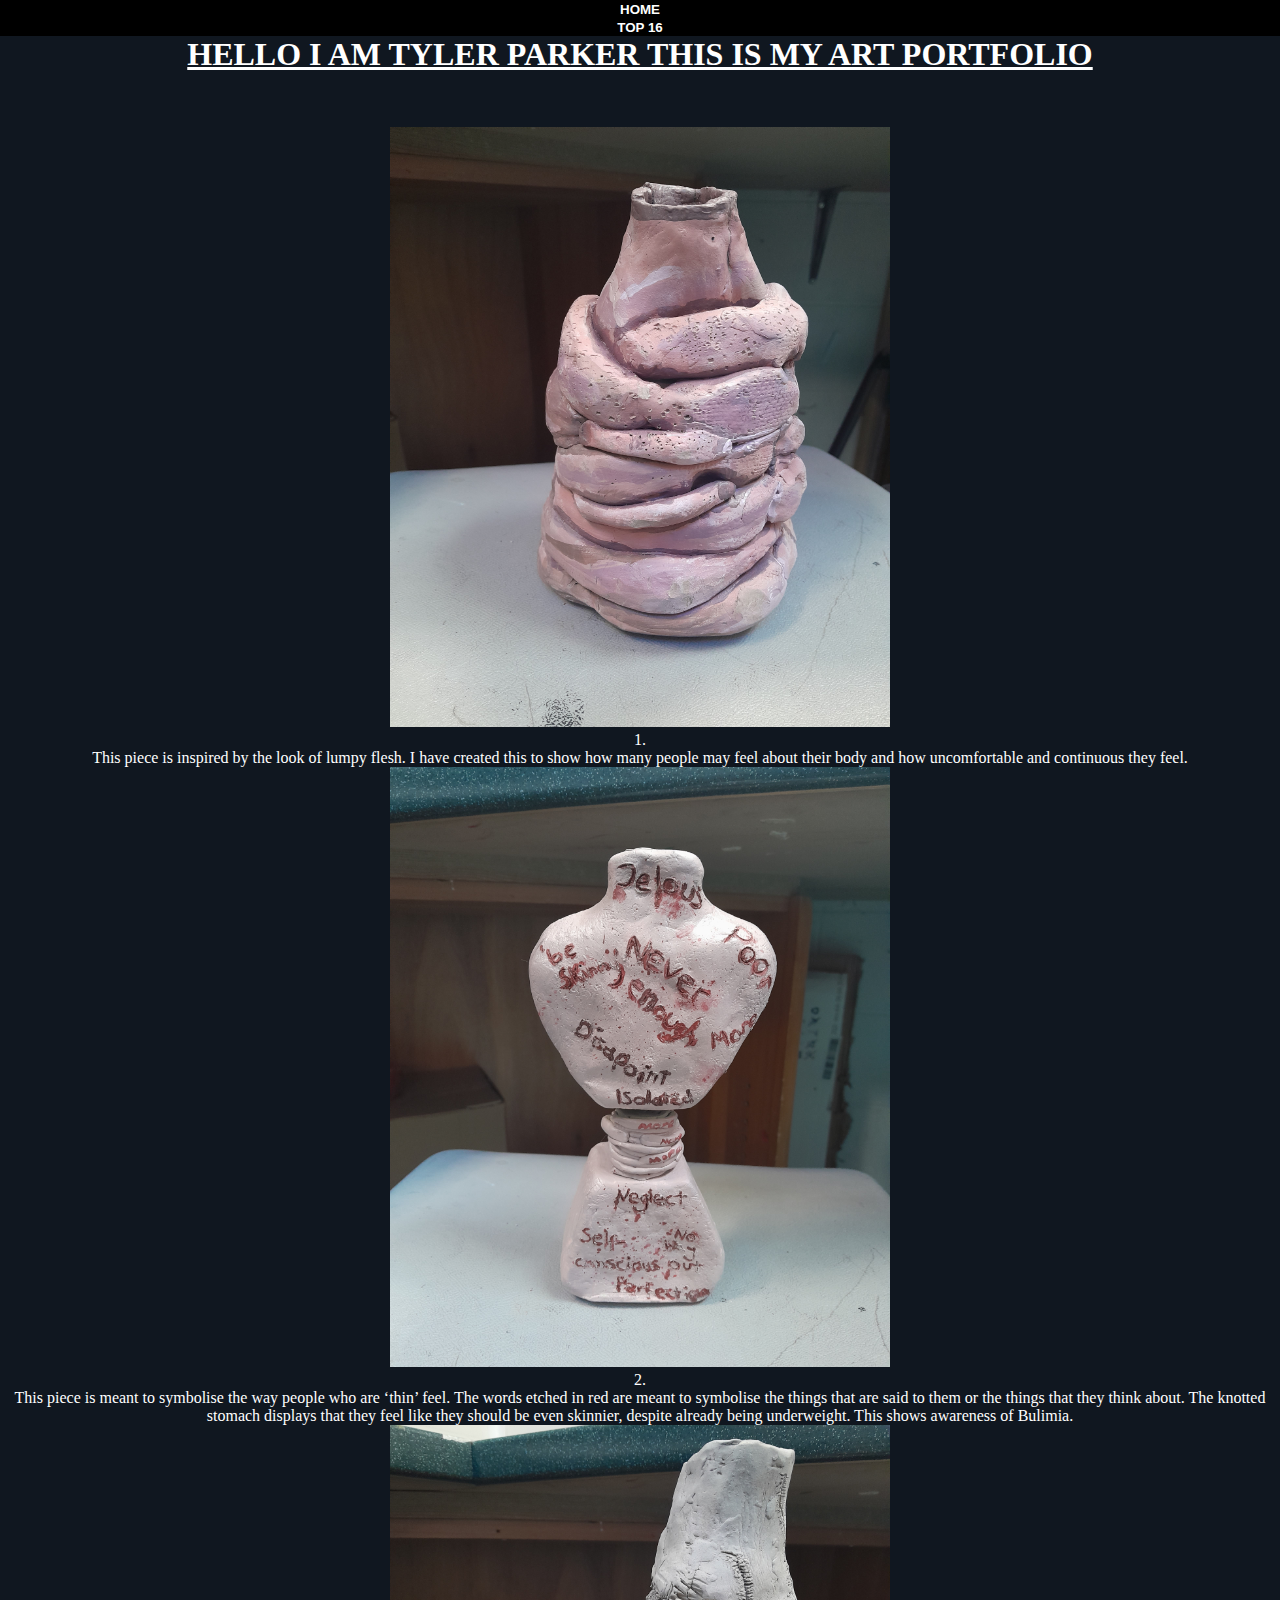
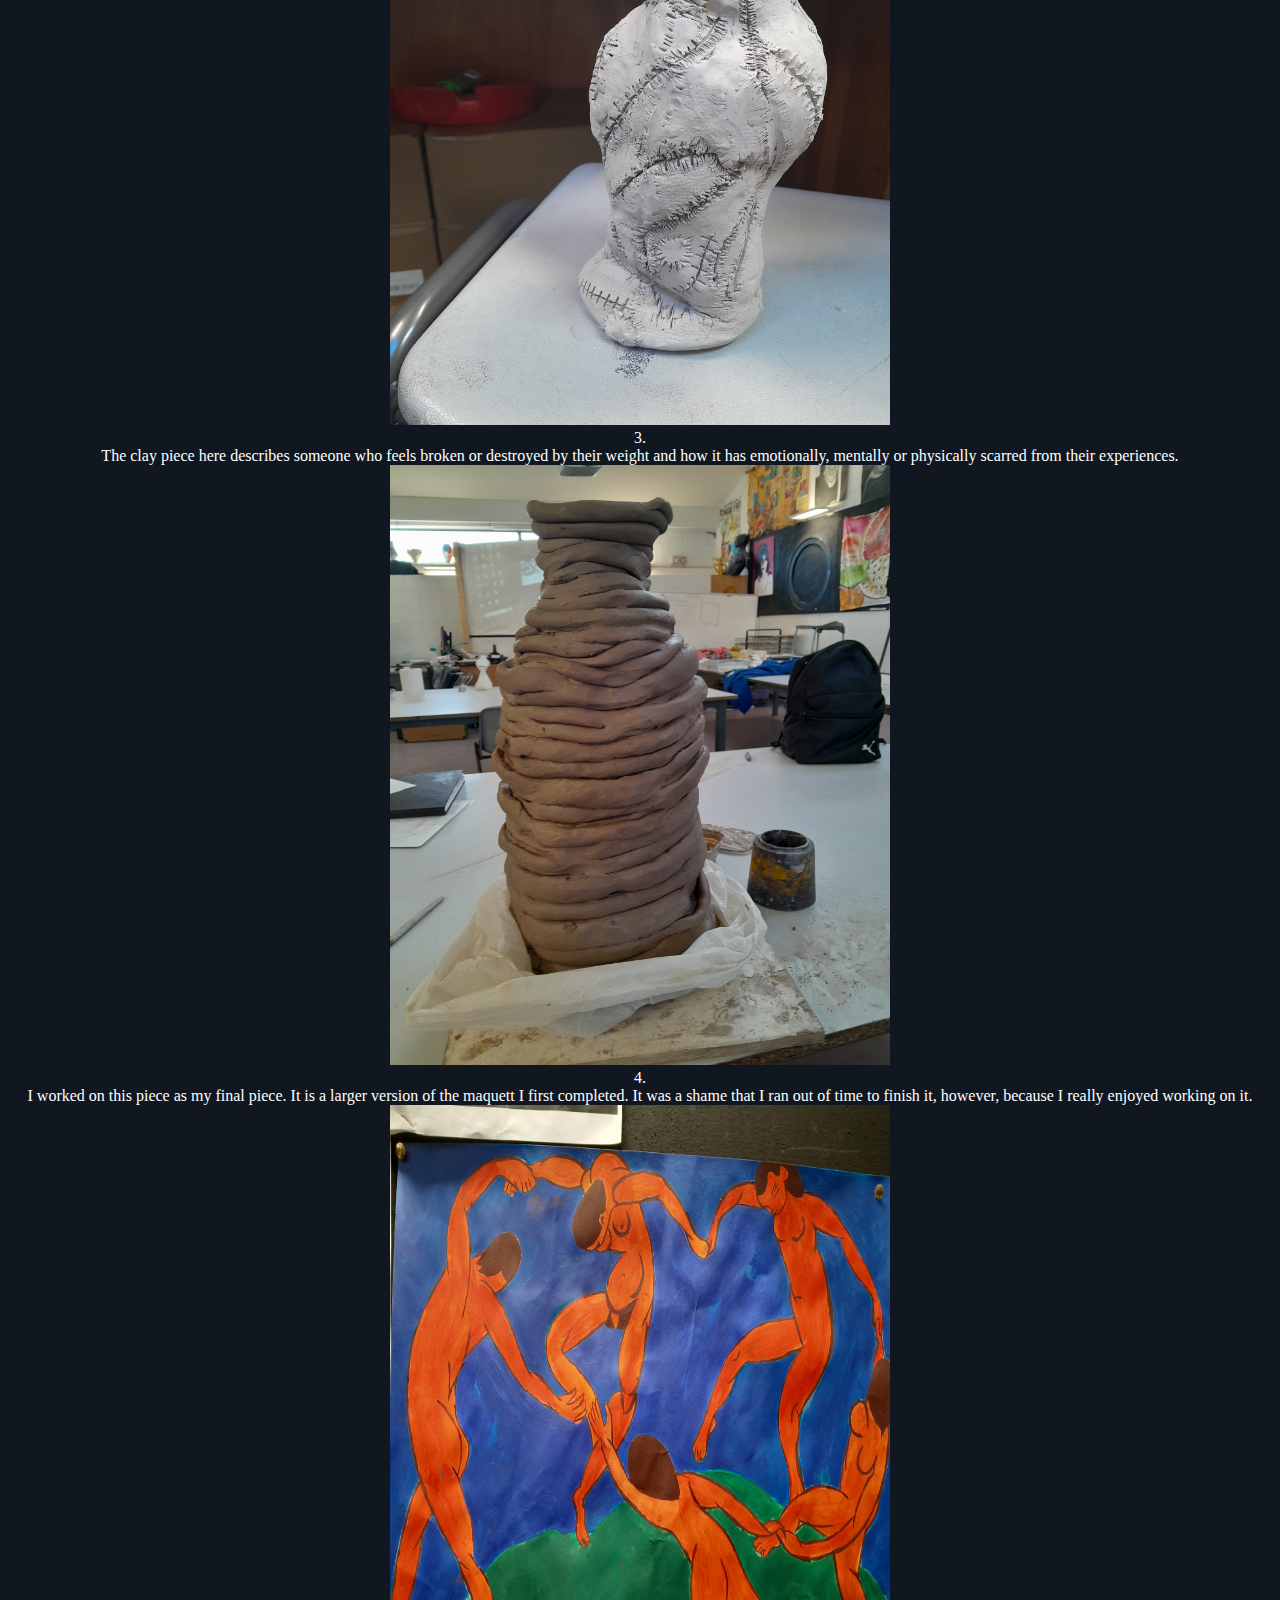
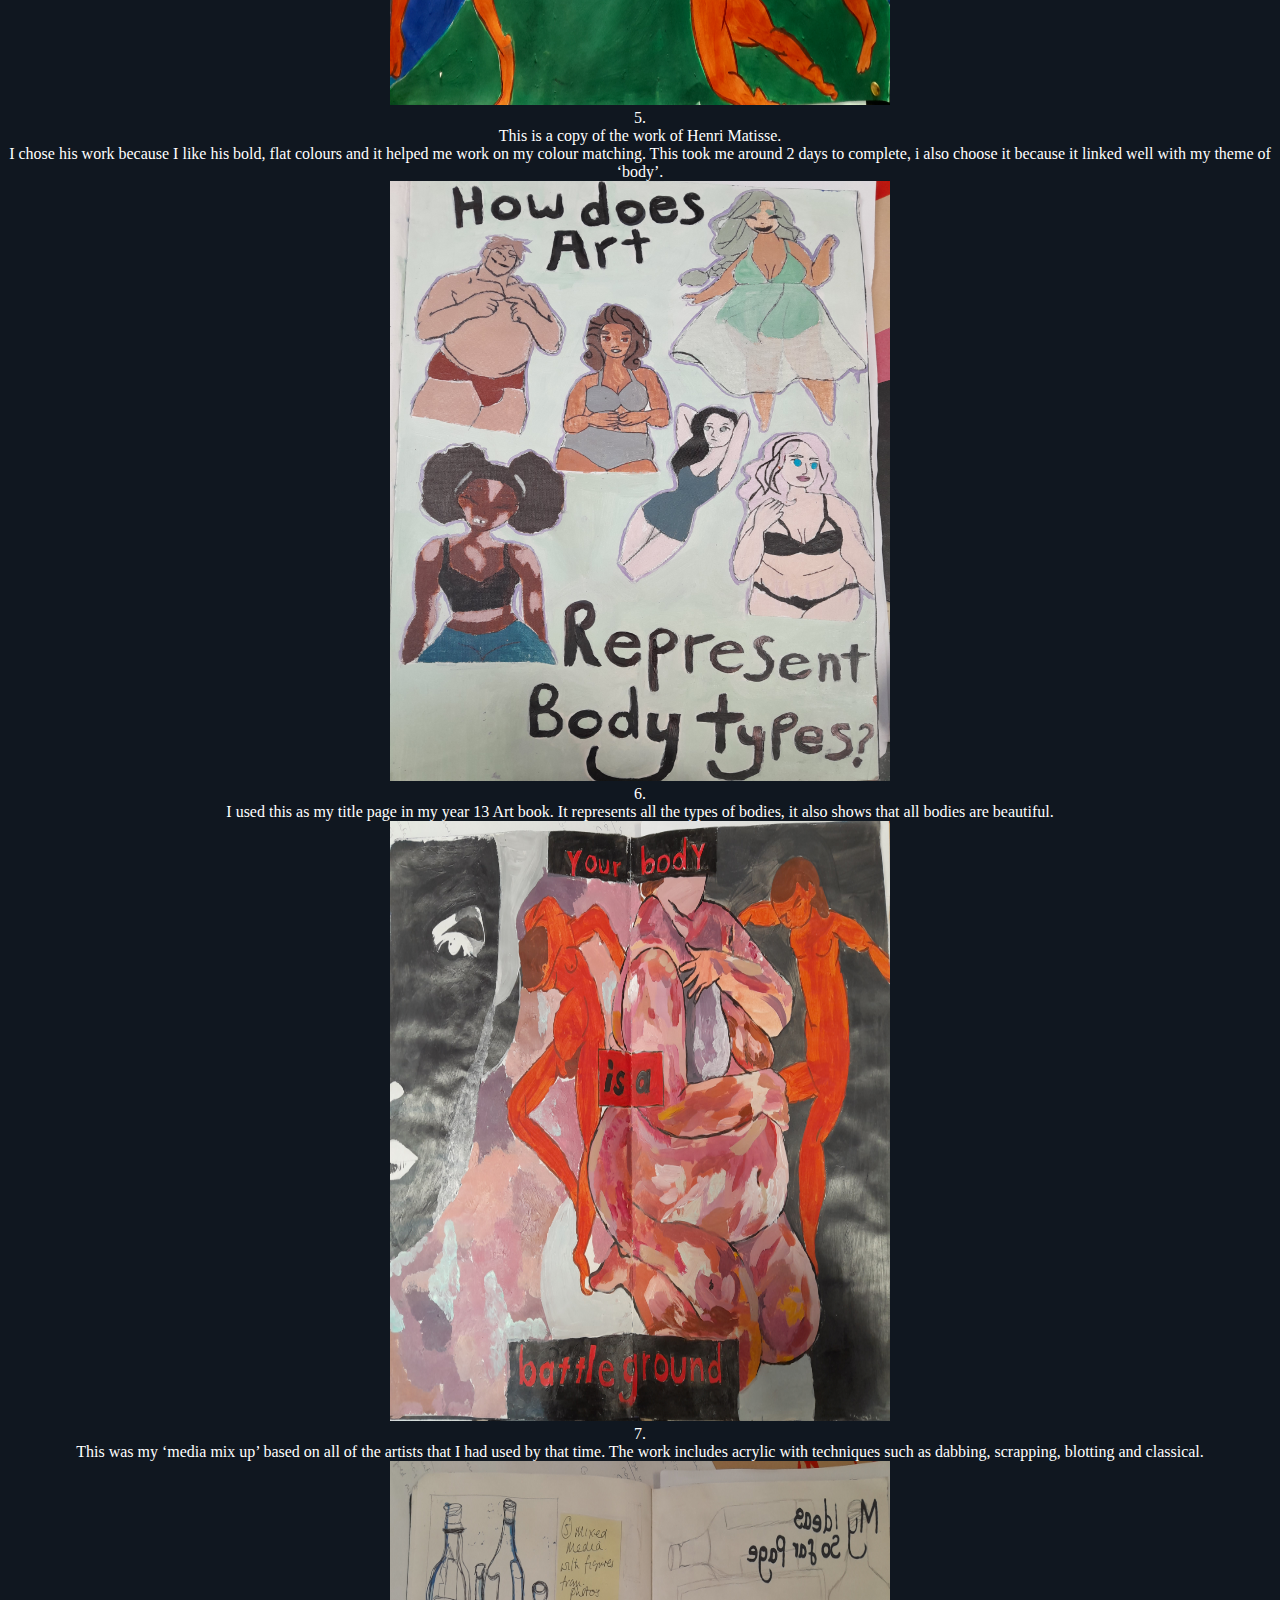
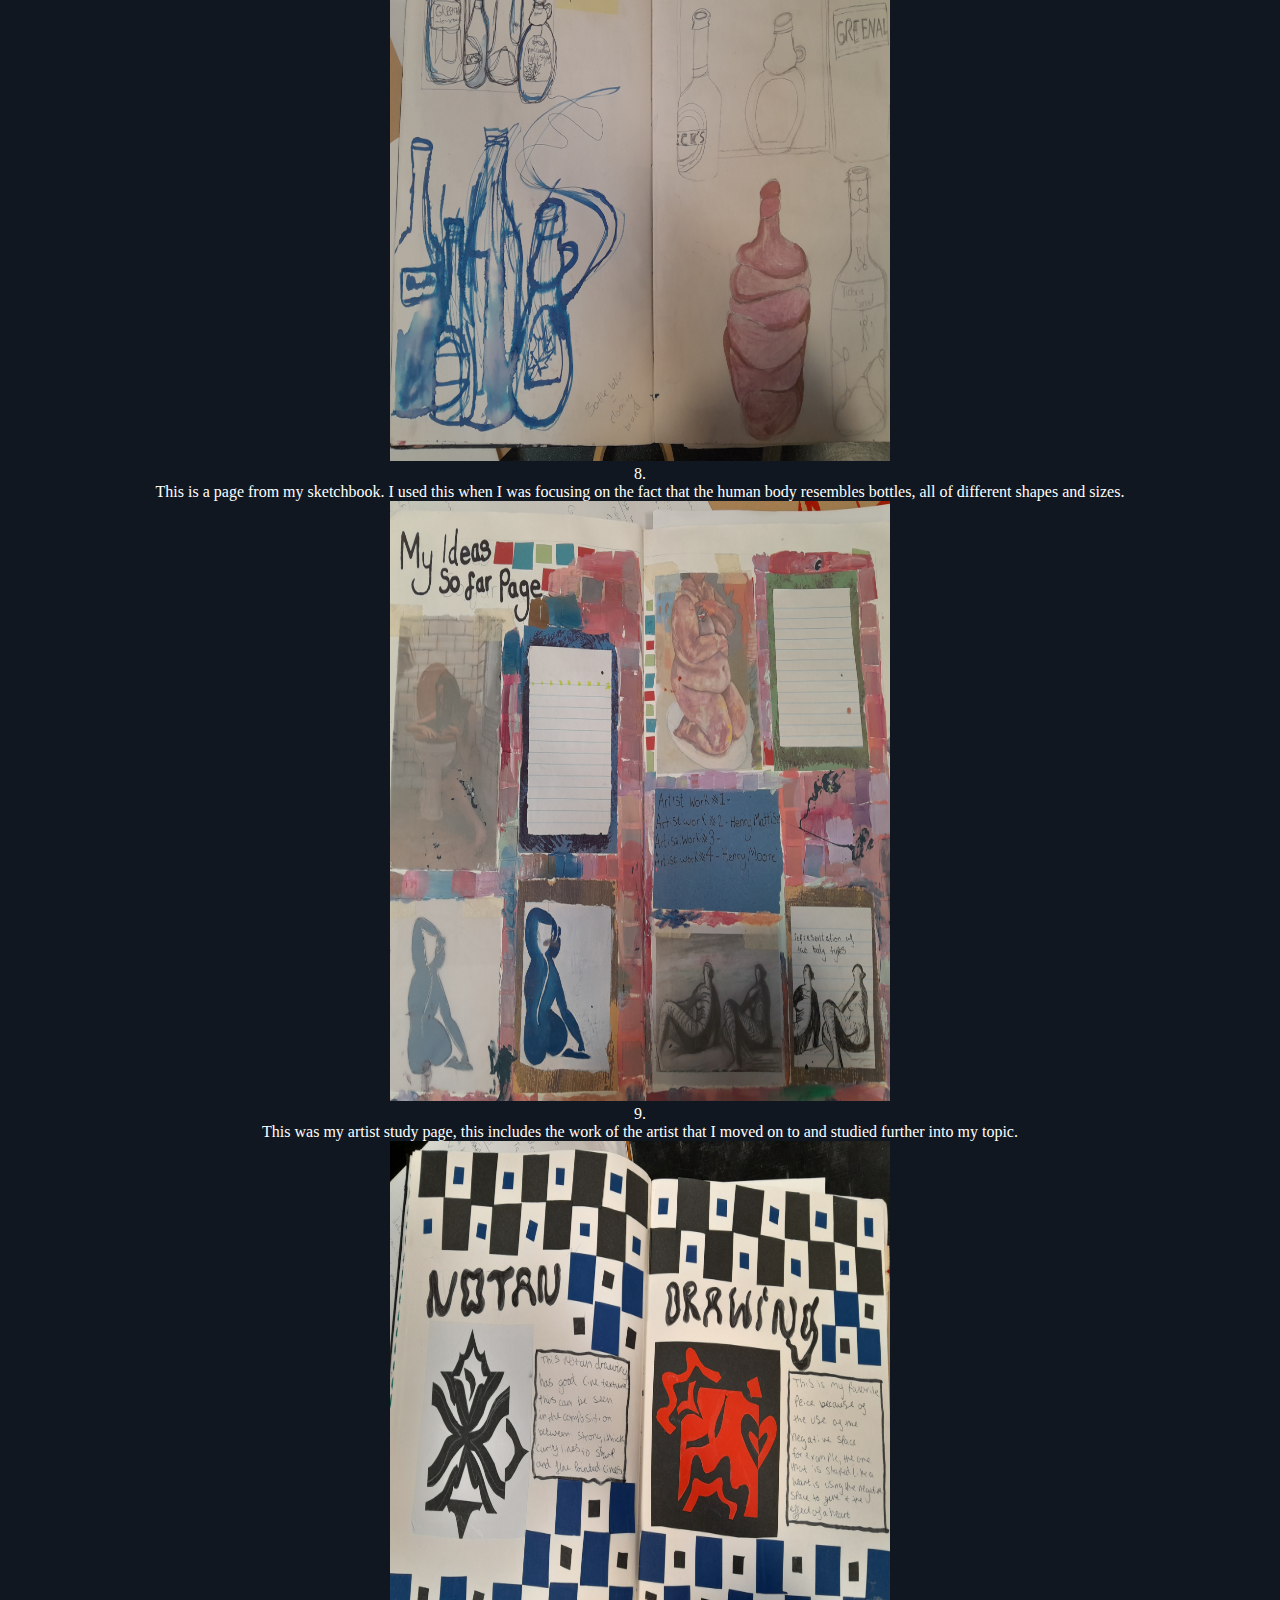
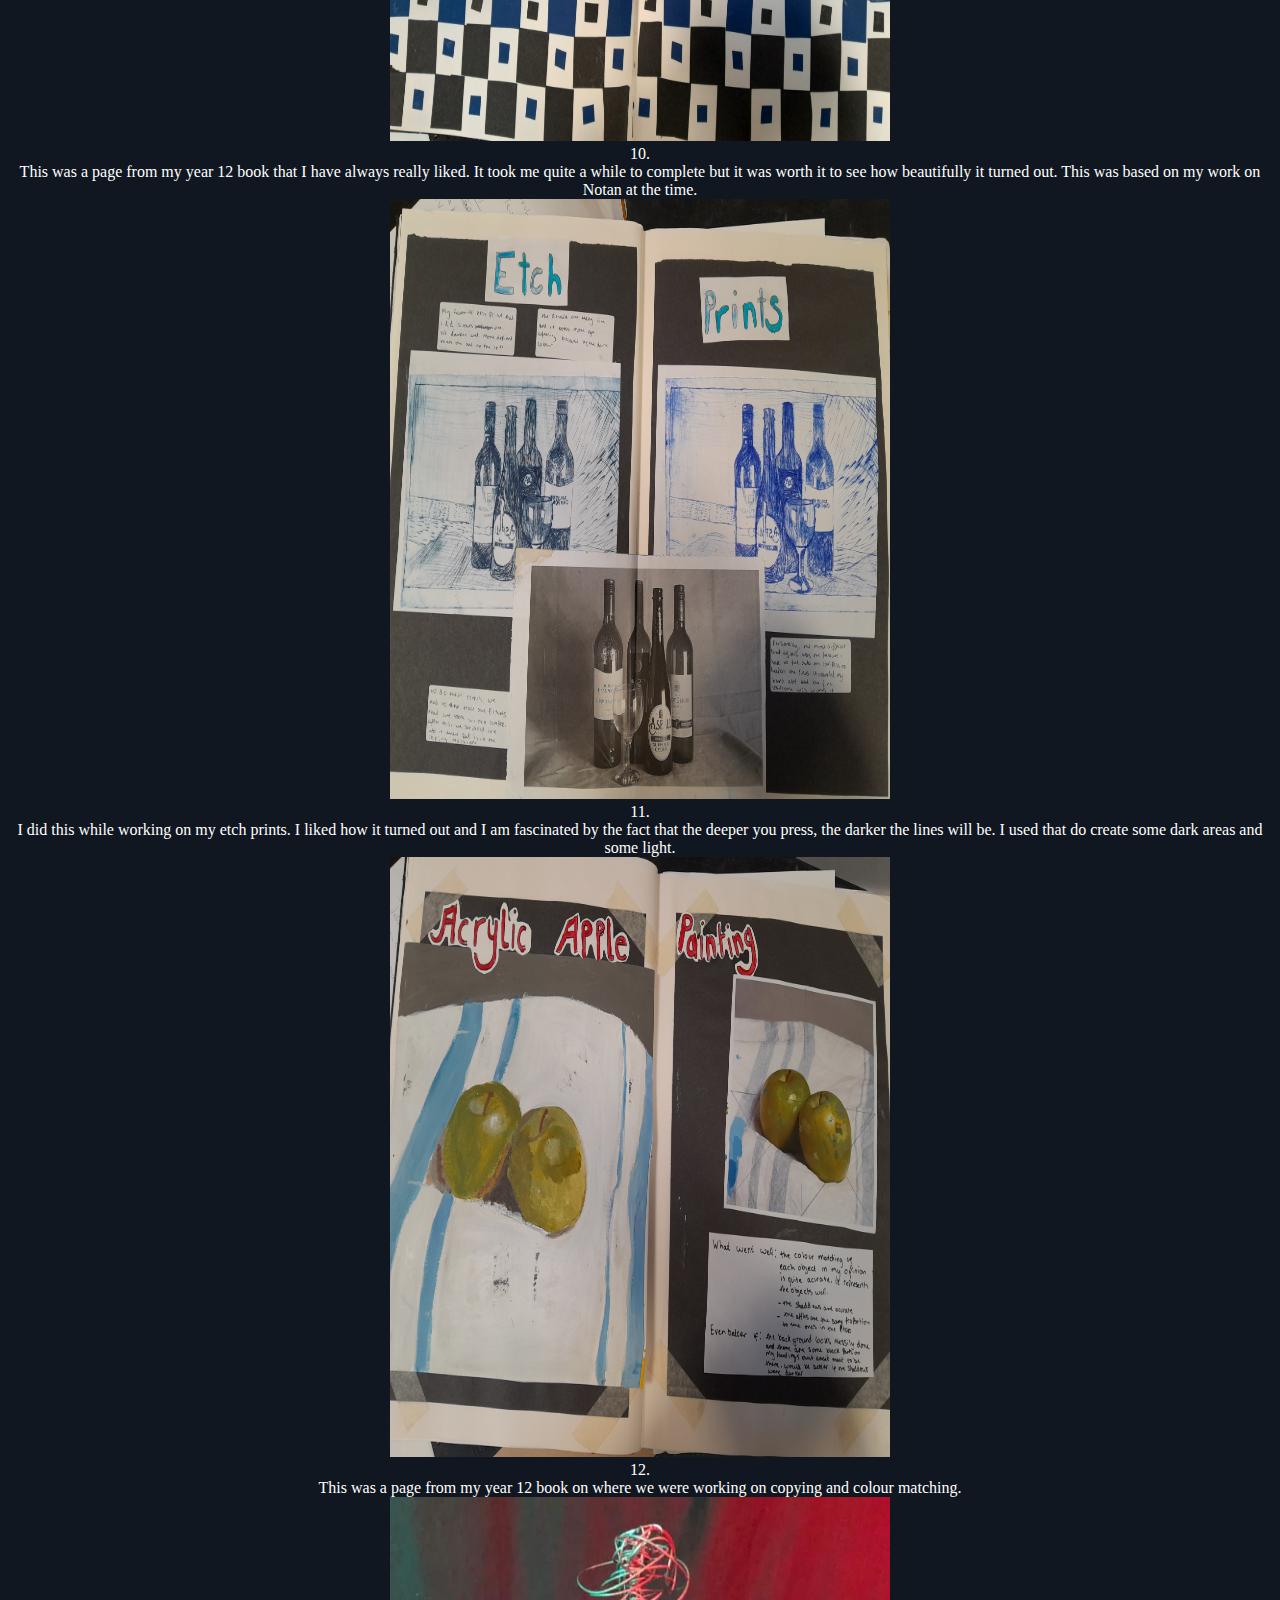
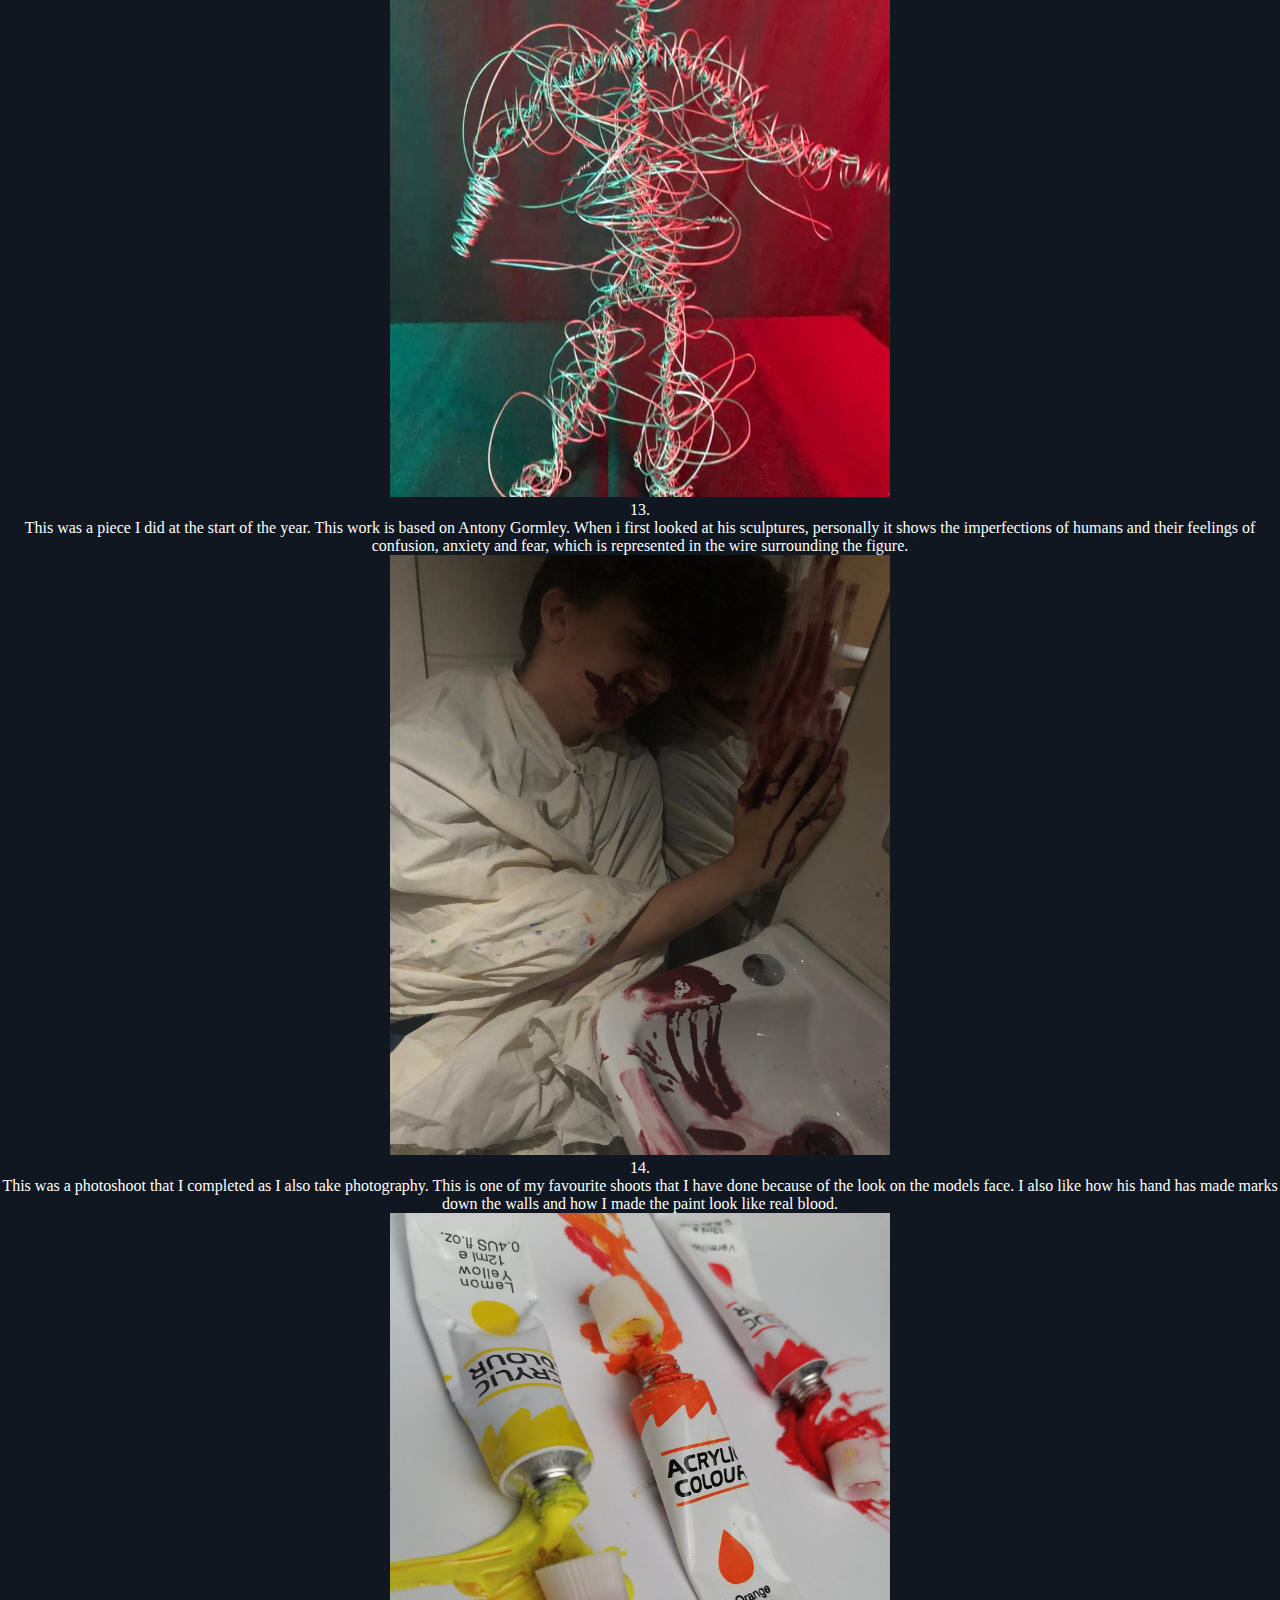
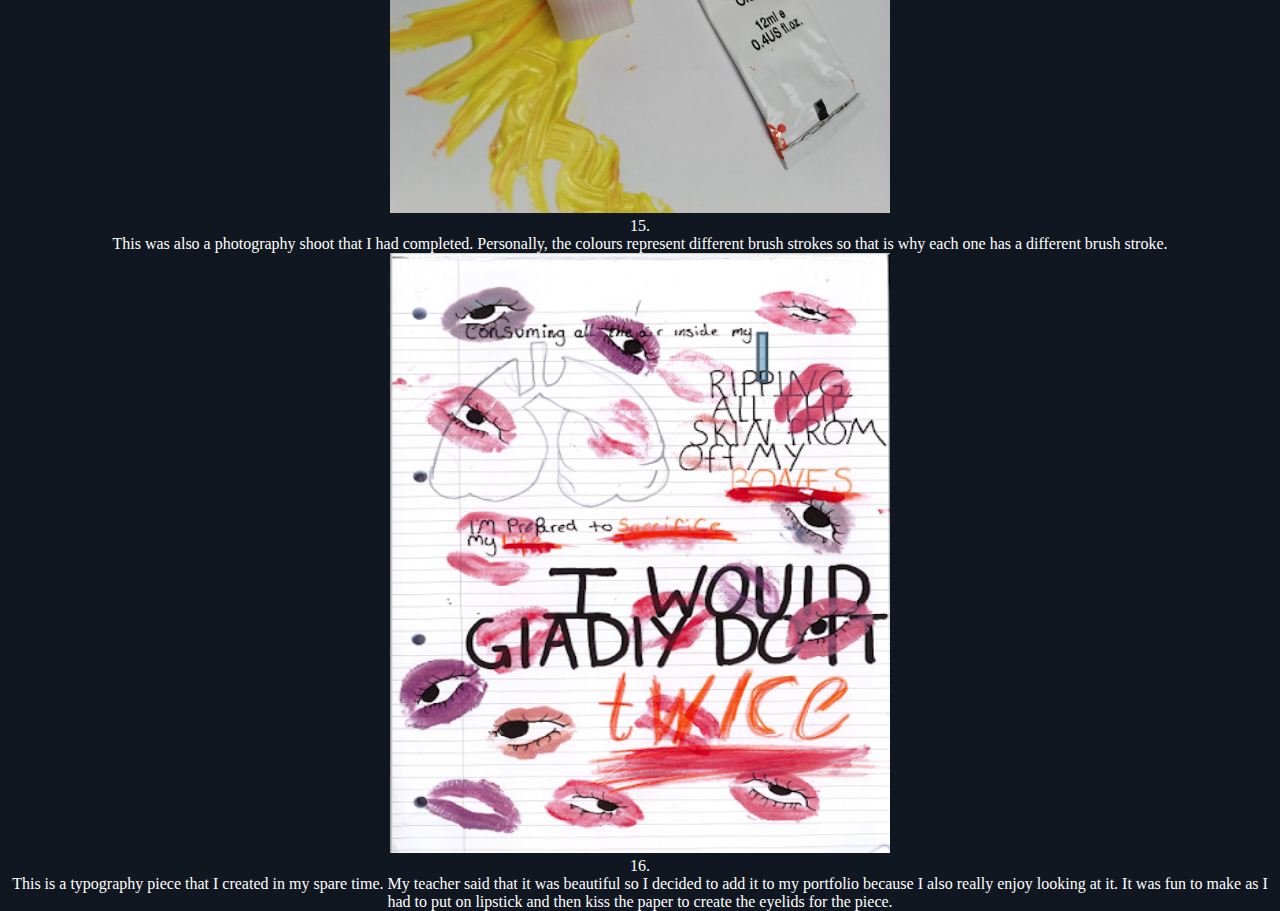
<file: portfolio.html>
<!DOCTYPE html>
<html lang="en">
<head>
    <meta charset="UTF-8">
    <meta name="viewport" content="width=device-width, initial-scale=1.0">
    <link rel="stylesheet" href="style.css">
    <link rel="icon" href="https://aceinc.online/images/Logo/Logo Standing.png">
    <title>Tyler's Portfolio</title>
    <link href="https://cdn.jsdelivr.net/npm/bootstrap@5.3.2/dist/css/bootstrap.min.css" 
    rel="stylesheet" integrity="sha384-T3c6CoIi6uLrA9TneNEoa7RxnatzjcDSCmG1MXxSR1GAsXEV/Dwwykc2MPK8M2HN" 
    crossorigin="anonymous">
    <script src="https://cdn.jsdelivr.net/npm/bootstrap@5.3.2/dist/js/bootstrap.bundle.min.js" 
    integrity="sha384-C6RzsynM9kWDrMNeT87bh95OGNyZPhcTNXj1NW7RuBCsyN/o0jlpcV8Qyq46cDfL" 
    crossorigin="anonymous"></script>
</head>
<body class="body">
    <div class="row">
        <nav class="navbar navbar-expand-lg NavigationBar">
            <div class="col-sm-4"></div>
            <div class="col-sm-2 NavButton"><a href="./index.html"><button class="NavButton">Home</button></a></div>
            <div class="col-sm-2 NavButton"><a href="./portfolio.html"><button class="NavButton">Top 16</button></a></div>
            <div class="col-sm-4"></div>
        </nav>
    </div>

    <div class="container" style="text-align: center; ">
        <h1 class="SubHeader">
            Hello I am Tyler Parker this is my Art portfolio
        </h1>
    <br><br><br>
    
<div class="row">
    <div class="col-sm-6">
        <figure class="figure">
            <img src="images/PortfolioImages/1.jpg" class="figure-img img-fluid rounded image" >
                <figcaption class="figure-caption text-light">
                1.<br>
                This piece is inspired by the look of lumpy flesh.
                I have created this to show how many people may feel about their body and how uncomfortable and continuous they feel.
            </figcaption>
        </figure>
    </div>
    <div class="col-sm-6">
        <figure class="figure">
            <img src="images/PortfolioImages/2.jpg" class="figure-img img-fluid rounded image" >
                <figcaption class="figure-caption text-light">
                    2. <br>
                    This piece is meant to symbolise the way people who are ‘thin’ feel.
                    The words etched in red are meant to symbolise the things that are said to them or the things that they think about.
                    The knotted stomach displays that they feel like they should be even skinnier, despite already being underweight.
                    This shows awareness of Bulimia.
                </figcaption>
        </figure>
    </div>
   
    <div class="col-sm-6">
        <figure class="figure">
            <img src="images/PortfolioImages/3.jpg" class="figure-img img-fluid rounded image" >
                <figcaption class="figure-caption text-light">
                3.<br>
                The clay piece here describes someone who feels broken or destroyed by their weight and how it has emotionally, mentally or physically scarred from their experiences.
        
                </figcaption>
        </figure>
    </div>
   
    <div class="col-sm-6">
 <figure class="figure">
            <img src="images/PortfolioImages/4.jpg" class="figure-img img-fluid rounded image" >
                <figcaption class="figure-caption text-light">
                4.
                <br>
                I worked on this piece as my final piece. It is a larger version of the maquett I first completed.
                It was a shame that I ran out of time to finish it, however, because I really enjoyed working on it. 
            </figcaption>
        </figure>
    </div>
    <div class="col-sm-6">
        <figure class="figure">
            <img src="images/PortfolioImages/5.jpg" class="figure-img img-fluid rounded image" >
                <figcaption class="figure-caption text-light">
                
                5. <br>
                This is a copy of the work of Henri Matisse. <br>
                I chose his work because I like his bold, flat colours and it helped me work on my colour matching.
                This took me around 2 days to complete, i also choose it because it linked well with my theme of ‘body’.
            </figcaption>
        </figure>
    
    </div>
    <div class="col-sm-6">
        <figure class="figure">
            <img src="images/PortfolioImages/6.jpg" class="figure-img img-fluid rounded image" >
                <figcaption class="figure-caption text-light">
                    6. <br>
                    I used this as my title page in my year 13 Art book. 
                    It represents all the types of bodies, it also shows that all bodies are beautiful.
                </figcaption>
        </figure>
    </div>
    <div class="col-sm-6">
        <figure class="figure">
            <img src="images/PortfolioImages/7.jpg" class="figure-img img-fluid rounded image" style="transform: rotate(0deg);">
                <figcaption class="figure-caption text-light">
                    7. <br>
                    This was my ‘media mix up’ based on all of the artists that I had used by that time. 
                     The work includes acrylic with techniques such as dabbing, scrapping, blotting and classical. 
                </figcaption>
        </figure>
    </div>
    <div class="col-sm-6">

        <figure class="figure">
            <img src="images/PortfolioImages/8.jpg" class="figure-img img-fluid rounded image" >
                <figcaption class="figure-caption text-light">
                </figcaption>
                8. <br>
                This is a page from my sketchbook. 
                I used this when I was focusing on the fact that the human body resembles bottles, all of different shapes and sizes.
        </figure>
  
    </div>
    <div class="col-sm-6">
        <figure class="figure">
            <img src="images/PortfolioImages/9.jpg" class="figure-img img-fluid rounded image" >
                <figcaption class="figure-caption text-light">
                    9. <br>
                    This was my artist study page, this includes the work of the artist that I moved on to and studied further into my topic.
                </figcaption>
        </figure>
    </div>
    <div class="col-sm-6">
        <figure class="figure">
            <img src="images/PortfolioImages/10.jpg" class="figure-img img-fluid rounded image" >
                <figcaption class="figure-caption text-light">
                    10. <br>
                    This was a page from my year 12 book that I have always really liked. 
                     It took me quite a while to complete but it was worth it to see how beautifully it turned out. 
                    This was based on my work on Notan at the time.    
                </figcaption>          
        </figure>
  
    </div>
    <div class="col-sm-6">
        <figure class="figure">
            <img src="images/PortfolioImages/11.jpg" class="figure-img img-fluid rounded image">
                <figcaption class="figure-caption text-light">
                    11. <br>
                    I did this while working on my etch prints. 
                    I liked how it turned out and I am fascinated by the fact that the deeper you press, the darker the lines will be. 
                    I used that do create some dark areas and some light.
                </figcaption>
        </figure>
    </div>
    <div class="col-sm-6">
        <figure class="figure">
            <img src="images/PortfolioImages/12.jpg" class="figure-img img-fluid rounded image" >
                <figcaption class="figure-caption text-light">
                    12. <br>
                    This was a page from my year 12 book on where we were working on copying and colour matching. 
                </figcaption>
        </figure>

    </div>
    <div class="col-sm-6">
        <figure class="figure">
            <img src="images/PortfolioImages/13.jpg" class="figure-img img-fluid rounded image" >
                <figcaption class="figure-caption text-light">
                    13. <br>
                    This was a piece I did at the start of the year. 
                    This work is based on Antony Gormley. 
                     When i first looked at his sculptures, personally it shows the imperfections of humans and their feelings of confusion, anxiety and fear,
                      which is represented in the wire surrounding the figure.
                </figcaption>
        </figure>
    </div>
    <div class="col-sm-6">
        <figure class="figure">
            <img src="images/PortfolioImages/14.JPG" class="figure-img img-fluid rounded image" >
                <figcaption class="figure-caption text-light">
                    14. <br>
                    This was a photoshoot that I completed as I also take photography. 
                    This is one of my favourite shoots that I have done because of the look on the models face. 
                    I also like how his hand has made marks down the walls and how I made the paint look like real blood.
                </figcaption>
        </figure>
  
    </div>
    <div class="col-sm-6">
        <figure class="figure">
            <img src="images/PortfolioImages/15.jpg" class="figure-img img-fluid rounded image" >
                <figcaption class="figure-caption text-light">
                    15. <br>
                    This was also a photography shoot that I had completed.  
                    Personally, the colours represent different brush strokes so that is why each one has a different brush stroke. 
                </figcaption>
        </figure>
    </div>
    <div class="col-sm-6">
        <figure class="figure">
            <img src="images/PortfolioImages/16.png" class="figure-img img-fluid rounded image" >
                <figcaption class="figure-caption text-light">
                    16. <br>
                    This is a typography piece that I created in my spare time. 
                    My teacher said that it was beautiful so I decided to add it to my portfolio because I also really enjoy looking at it. 
                    It was fun to make as I had to put on lipstick and then kiss the paper to create the eyelids for the piece.
                </figcaption>
        </figure>
    </div> 
 </div>
</div>
    <script src="https://cdn.jsdelivr.net/npm/@popperjs/core@2.11.8/dist/umd/popper.min.js" integrity="sha384-I7E8VVD/ismYTF4hNIPjVp/Zjvgyol6VFvRkX/vR+Vc4jQkC+hVqc2pM8ODewa9r" crossorigin="anonymous"></script>
    <script src="https://cdn.jsdelivr.net/npm/bootstrap@5.3.2/dist/js/bootstrap.min.js" integrity="sha384-BBtl+eGJRgqQAUMxJ7pMwbEyER4l1g+O15P+16Ep7Q9Q+zqX6gSbd85u4mG4QzX+" crossorigin="anonymous"></script>
</body>
</html>
</file>
<file: style.css>
*{
    border:0cap;
    margin: 0;
}
.body{
    background-color: #101720;
    color: white;
}
.image{
    width: 500px;
    height: 600px;
    pointer-events: none;
}
.SubHeader{
    text-decoration: underline;
    text-transform: uppercase;
    justify-content: center;
    font-weight: bold;
    justify-items: center;
}
.NavigationBar{
    height: auto;
    background-color: black;
}
.NavButton{
    background-color: transparent;
    border-width: 0cap;
    text-align: center;
    justify-content: center;
    color: white;
    font-weight: bold;
    text-transform: uppercase;
}
.NavButton:hover{
    text-decoration: underline;
}
</file>
